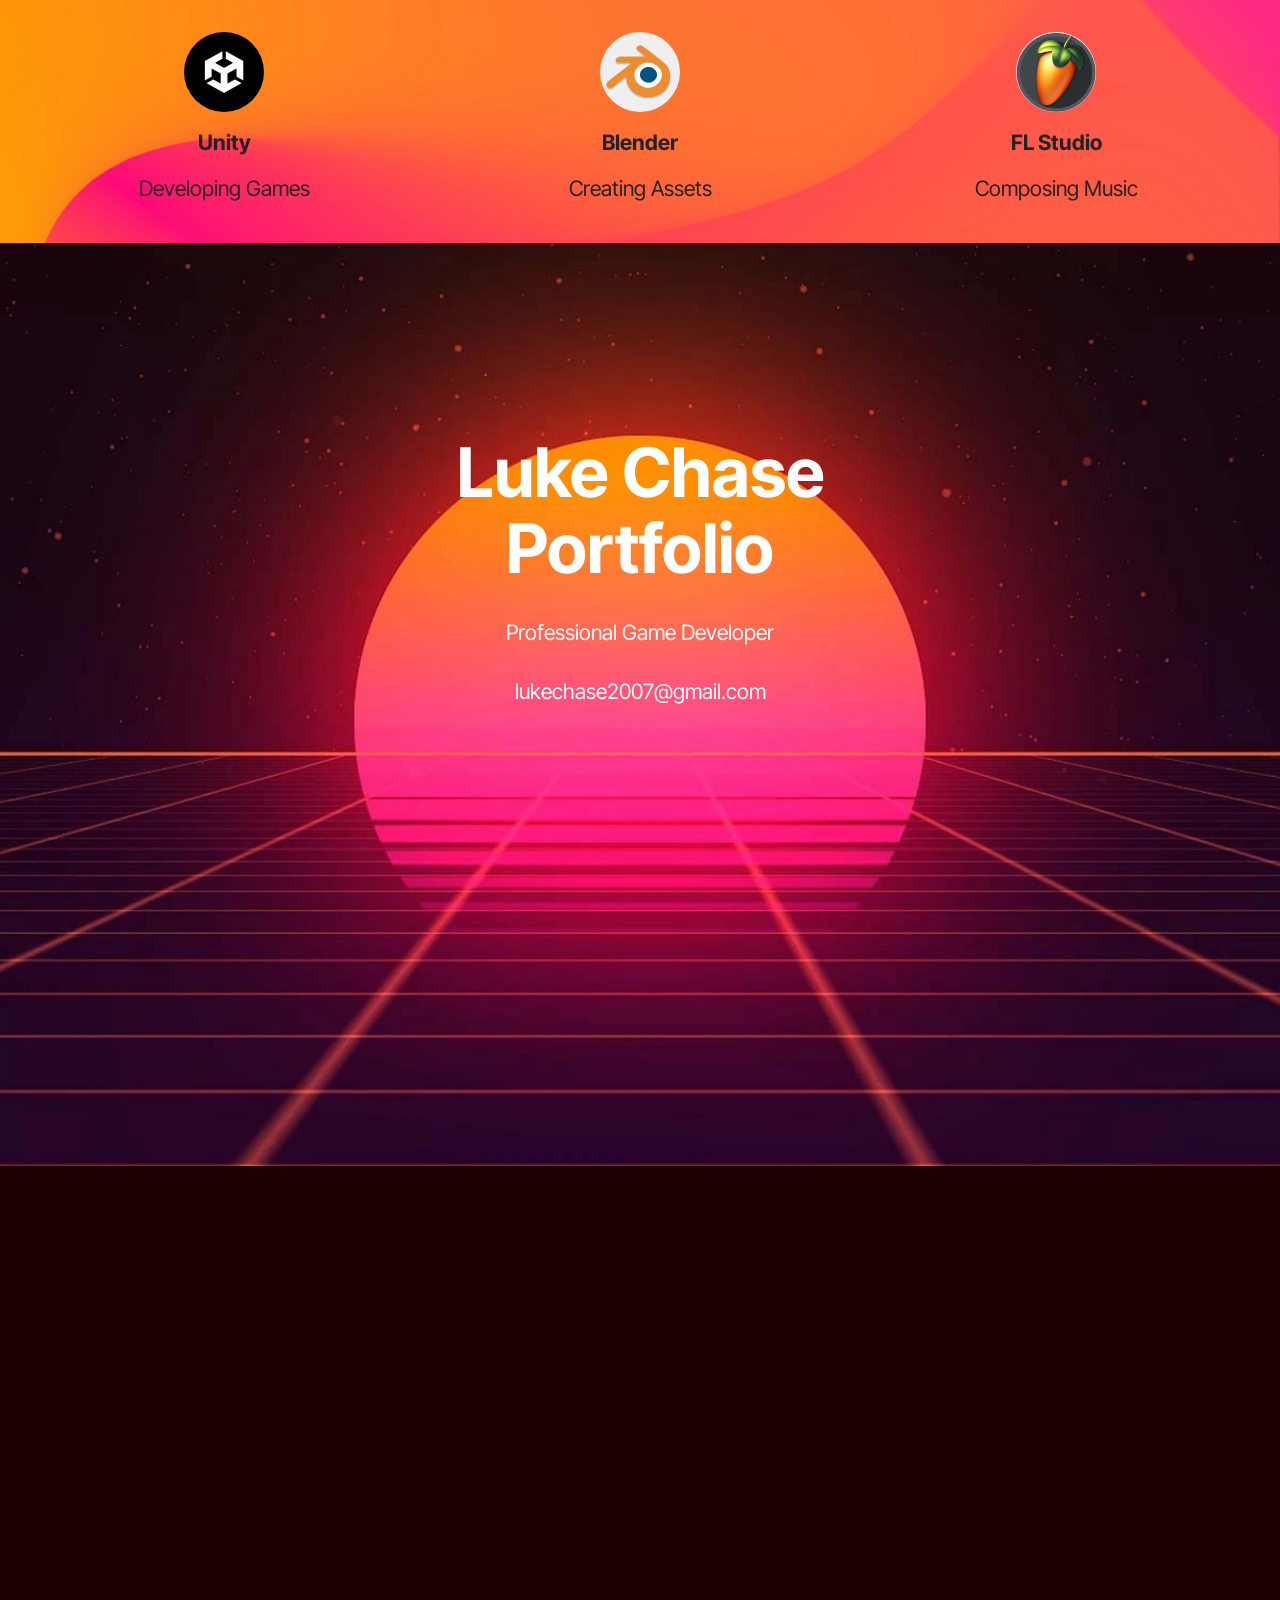
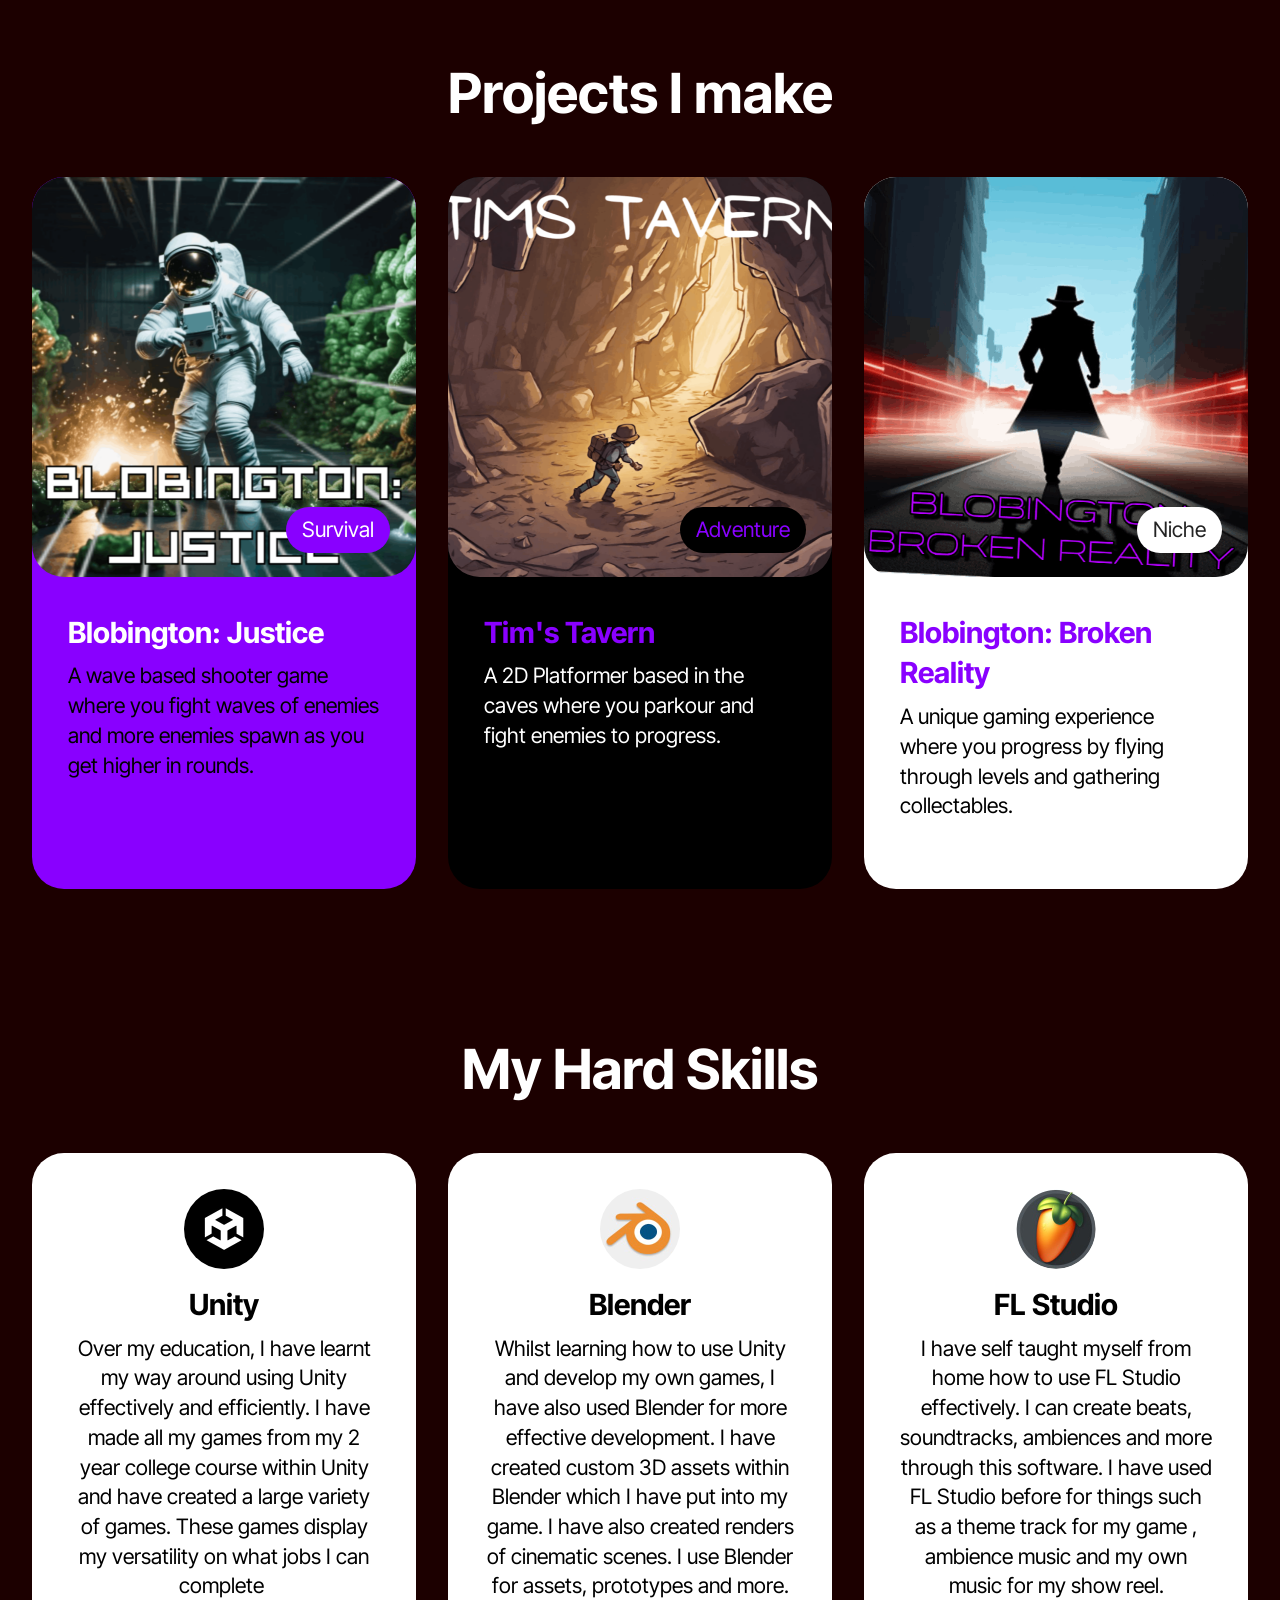
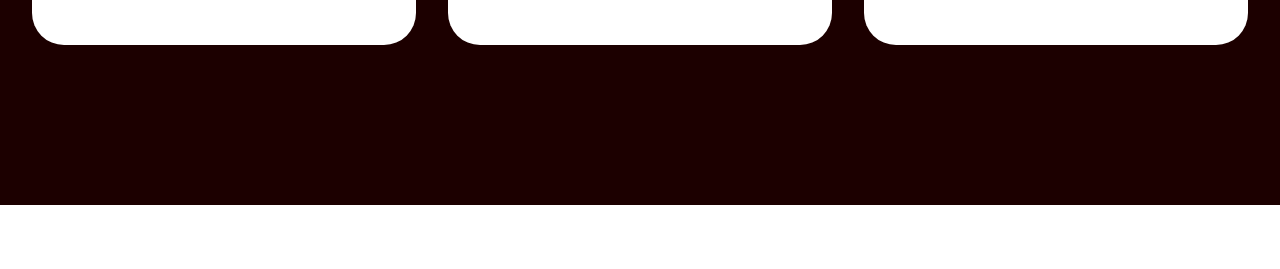
<file: index.html>
<!DOCTYPE html>
<html  >
<head>
  <!-- Site made with Mobirise Website Builder v5.9.18, https://mobirise.com -->
  <meta charset="UTF-8">
  <meta http-equiv="X-UA-Compatible" content="IE=edge">
  <meta name="generator" content="Mobirise v5.9.18, mobirise.com">
  <meta name="viewport" content="width=device-width, initial-scale=1, minimum-scale=1">
  <link rel="shortcut icon" href="assets/images/cold-gif-with-tydus-the-murderer-1.gif" type="image/x-icon">
  <meta name="description" content="">
  
  
  <title>portfolio</title>
  <link rel="stylesheet" href="assets/bootstrap/css/bootstrap.min.css">
  <link rel="stylesheet" href="assets/bootstrap/css/bootstrap-grid.min.css">
  <link rel="stylesheet" href="assets/bootstrap/css/bootstrap-reboot.min.css">
  <link rel="stylesheet" href="assets/parallax/jarallax.css">
  <link rel="stylesheet" href="assets/animatecss/animate.css">
  <link rel="stylesheet" href="assets/theme/css/style.css">
  <link rel="preload" href="https://fonts.googleapis.com/css?family=Inter+Tight:100,200,300,400,500,600,700,800,900,100i,200i,300i,400i,500i,600i,700i,800i,900i&display=swap" as="style" onload="this.onload=null;this.rel='stylesheet'">
  <noscript><link rel="stylesheet" href="https://fonts.googleapis.com/css?family=Inter+Tight:100,200,300,400,500,600,700,800,900,100i,200i,300i,400i,500i,600i,700i,800i,900i&display=swap"></noscript>
  <link rel="preload" as="style" href="assets/mobirise/css/mbr-additional.css?v=fPxPoK"><link rel="stylesheet" href="assets/mobirise/css/mbr-additional.css?v=fPxPoK" type="text/css">

  
  
  
</head>
<body>
  
  <section data-bs-version="5.1" class="features16 cid-uoDTfsb1Uc mbr-parallax-background" id="features016-1o">  
  
  
  
  <div class="container-fluid">
    
    <div class="row justify-content-center">
      <div class="item features-without-image col-12 col-lg-4">
        <div class="item-wrapper">
          <div class="card-box">
            <div class="img-box">
              <div class="image-wrapper mb-3">
                <img src="assets/images/channels4-profile-160x160.jpg" alt="Mobirise Website Builder">
              </div>
            </div>
            <h4 class="card-title mbr-fonts-style mb-0 display-7">
              <strong>Unity</strong></h4>
            <h5 class="card-text mbr-fonts-style mt-3 display-7">
              Developing Games</h5>
            <div class="link-wrap">
              
            </div>
          </div>
        </div>
      </div>
      <div class="item features-without-image col-12 col-lg-4">
        <div class="item-wrapper">
          <div class="card-box">
            <div class="img-box">
              <div class="image-wrapper mb-3">
                <img src="assets/images/00000015990-160x160.jpg" alt="Mobirise Website Builder">
              </div>
            </div>
            <h4 class="card-title mbr-fonts-style mb-0 display-7">
              <strong>Blender</strong></h4>
            <h5 class="card-text mbr-fonts-style mt-3 display-7">
              Creating Assets</h5>
            <div class="link-wrap">
              
            </div>
          </div>
        </div>
      </div>
      <div class="item features-without-image col-12 col-lg-4">
        <div class="item-wrapper">
          <div class="card-box">
            <div class="img-box">
              <div class="image-wrapper mb-3">
                <img src="assets/images/image-line-fl-studio-y6px-1-160x160.jpg" alt="Mobirise Website Builder">
              </div>
            </div>
            <h4 class="card-title mbr-fonts-style mb-0 display-7"><strong>FL Studio</strong></h4>
            <h5 class="card-text mbr-fonts-style mt-3 display-7">
              Composing Music</h5>
            <div class="link-wrap">
              
            </div>
          </div>
        </div>
      </div>
    </div>
  </div>
</section>

<section data-bs-version="5.1" class="header7 cid-tHeG8PGECK mbr-parallax-background" id="header07-3">
  

  
  
  <div class="topbg"></div>
  <div class="align-center container">
    <div class="row justify-content-center">
      <div class="col-md-12 col-lg-9">
        <h1 class="mbr-section-title mbr-fonts-style mb-4 display-1"><strong>Luke Chase </strong><br><strong>Portfolio</strong></h1>
        <p class="mbr-text mbr-fonts-style mb-4 display-7">
          Professional Game Developer<br><br>lukechase2007@gmail.com</p>
        
      </div>
    </div>

    <div class="row mt-5 justify-content-center">
      <div class="mbr-figure col-12 col-md-9"><iframe class="mbr-embedded-video" src="https://www.youtube.com/embed/ZfRlQkbrJPA?rel=0&amp;amp;mute=1&amp;showinfo=0&amp;autoplay=1&amp;loop=1&amp;playlist=ZfRlQkbrJPA" width="800" height="600" frameborder="0" allowfullscreen></iframe></div>
    </div>
  </div>
</section>

<section data-bs-version="5.1" class="features1 cid-tIsi3HZcCy" id="features01-0">
  

  
  
  <div class="container-fluid">
    <div class="row justify-content-center mb-5">
      <div class="col-12">
        <h3 class="mbr-section-title mbr-fonts-style align-center mb-0 display-2"><strong>Projects I make</strong></h3>
        
      </div>
    </div>
    <div class="row justify-content-center">
      <div class="col-sm-6 col-md-12 mb-3 mb-lg-0 col-lg-4">
        <div class="card-wrap card1">
          <div class="image-wrap">
            <img src="assets/images/blobinton-justice-cover-art-881x881.png" alt="Mobirise Website Builder">
            <div class="social-row display-7">
              <div class="soc-item tag1">
                <span class="tag1 mbr-fonts-style display-7">Survival</span>
              </div>
            </div>
          </div>
          <div class="content-wrap">
            <h5 class="mbr-card-title card-title1 mbr-fonts-style align-left mb-2 display-5"><strong>Blobington: Justice</strong></h5>
            
            <p class="card-text1 mbr-fonts-style align-left mb-3 display-7">
              A wave based shooter game where you fight waves of enemies and more enemies spawn as you get higher in rounds.</p>
            
          </div>
        </div>
      </div>

      <div class="col-sm-6 col-md-12 mb-3 mb-lg-0 col-lg-4">
        <div class="card-wrap card2">
          <div class="image-wrap">
            <img src="assets/images/tims-tavern-881x881.png" alt="Mobirise Website Builder">
            <div class="social-row display-7">
              <div class="soc-item tag2">
                <span class="tag2 mbr-fonts-style display-7">
                  Adventure</span>
              </div>
            </div>
          </div>
          <div class="content-wrap">
            <h5 class="mbr-card-title card-title2 mbr-fonts-style align-left mb-2 display-5"><strong>Tim's Tavern</strong></h5>
            
            <p class="card-text2 mbr-fonts-style align-left mb-3 display-7">A 2D Platformer based in the caves where you parkour and fight enemies to progress.</p>
            
          </div>
        </div>
      </div>
      <div class="col-sm-6 col-md-12 mb-3 mb-lg-0 col-lg-4">
        <div class="card-wrap card3">
          <div class="image-wrap">
            <img src="assets/images/capture-1-610x662.png" alt="Mobirise Website Builder">
            <div class="social-row display-7">
              <div class="soc-item tag3">
                <span class="tag3 mbr-fonts-style display-7">Niche</span>
              </div>
            </div>
          </div>
          <div class="content-wrap">
            <h5 class="mbr-card-title card-title3 mbr-fonts-style align-left mb-2 display-5"><strong>Blobington: Broken Reality</strong></h5>
            
            <p class="card-text3 mbr-fonts-style align-left mb-3 display-7">A unique gaming experience where you progress by flying through levels and gathering collectables.</p>
            
          </div>
        </div>
      </div>

      
    </div>
  </div>
</section>

<section data-bs-version="5.1" class="features19 cid-uoDYOx6cSm" id="features019-1p">
	

	
	
	<div class="container">
		<div class="row justify-content-center">
			<div class="col-12 mb-5 content-head">
				<h3 class="mbr-section-title mbr-fonts-style align-center mb-0 display-2"><strong>My Hard Skills</strong></h3>
				
			</div>
		</div>
		<div class="row">
			<div class="item features-without-image col-12 col-lg-4 item-mb active">
				<div class="item-wrapper">
					<div class="card-box align-left">
						<div class="img-wrapper mb-3">
							<img class="" src="assets/images/channels4-profile-1-160x160.jpg" alt="" data-slide-to="0" data-bs-slide-to="0">
						</div>
						<h5 class="card-title mbr-fonts-style display-5">
							<strong>Unity</strong></h5>
						<p class="card-text mbr-fonts-style display-7">Over my education, I have learnt my way around using Unity effectively and efficiently. I have made all my games from my 2 year college course within Unity and have created a large variety of games. These games display my versatility on what jobs I can complete&nbsp;</p>
					</div>
				</div>
			</div>
			
			<div class="item features-without-image col-12 col-lg-4 item-mb">
				<div class="item-wrapper">
					<div class="card-box align-left">
						<div class="img-wrapper mb-3">
							<img class="" src="assets/images/00000015990-1-160x160.jpg" alt="" data-slide-to="1" data-bs-slide-to="1">
						</div>
						<h5 class="card-title mbr-fonts-style display-5">
							<strong>Blender</strong></h5>
						<p class="card-text mbr-fonts-style display-7">Whilst learning how to use Unity and develop my own games, I have also used Blender for more effective development. I have created custom 3D assets within Blender which I have put into my game. I have also created renders of cinematic scenes. I use Blender for assets, prototypes and more.</p>
					</div>
				</div>
			</div><div class="item features-without-image col-12 col-lg-4 item-mb">
				<div class="item-wrapper">
					<div class="card-box align-left">
						<div class="img-wrapper mb-3">
							<img class="" src="assets/images/image-line-fl-studio-y6px-2-160x160.jpg" alt="" data-slide-to="2" data-bs-slide-to="2">
						</div>
						<h5 class="card-title mbr-fonts-style display-5">
							<strong>FL Studio</strong></h5>
						<p class="card-text mbr-fonts-style display-7">I have self taught myself from home how to use FL Studio effectively. I can create beats, soundtracks, ambiences and more through this software. I have used FL Studio before for things such as a theme track for my game , ambience music and my own music for my show reel.</p>
					</div>
				</div>
			</div>
		</div>
	</div>
</section><section class="display-7" style="padding: 0;align-items: center;justify-content: center;flex-wrap: wrap;    align-content: center;display: flex;position: relative;height: 4rem;"><a href="https://mobiri.se/3436846" style="flex: 1 1;height: 4rem;position: absolute;width: 100%;z-index: 1;"><img alt="" style="height: 4rem;" src="[data-uri]"></a><p style="margin: 0;text-align: center;" class="display-7">&#8204;</p><a style="z-index:1" href="https://mobirise.com/html-builder.html">HTML Website Maker</a></section><script src="assets/bootstrap/js/bootstrap.bundle.min.js"></script>  <script src="assets/parallax/jarallax.js"></script>  <script src="assets/smoothscroll/smooth-scroll.js"></script>  <script src="assets/ytplayer/index.js"></script>  <script src="assets/theme/js/script.js"></script>  
  
  
  <input name="animation" type="hidden">
  </body>
</html>
</file>
<file: assets/parallax/jarallax.css>
.jarallax {
    position: relative;
    z-index: 0;
}
.jarallax > .jarallax-img {
    position: absolute;
    object-fit: cover;
    /* support for plugin https://github.com/bfred-it/object-fit-images */
    font-family: 'object-fit: cover;';
    top: 0;
    left: 0;
    width: 100%;
    height: 100%;
    z-index: -1;
}
</file>
<file: assets/theme/css/style.css>
@charset "UTF-8";
section {
  background-color: #ffffff;
}

body {
  font-style: normal;
  line-height: 1.5;
  font-weight: 400;
  color: #232323;
  position: relative;
}

button {
  background-color: transparent;
  border-color: transparent;
}

.embla__button,
.carousel-control {
  background-color: #edefea !important;
  opacity: 0.8 !important;
  color: #464845 !important;
  border-color: #edefea !important;
}

.carousel .close,
.modalWindow .close {
  background-color: #edefea !important;
  color: #464845 !important;
  border-color: #edefea !important;
  opacity: 0.8 !important;
}

.carousel .close:hover,
.modalWindow .close:hover {
  opacity: 1 !important;
}

.carousel-indicators li {
  background-color: #edefea !important;
  border: 2px solid #464845 !important;
}

.carousel-indicators li:hover,
.carousel-indicators li:active {
  opacity: 0.8 !important;
}

.embla__button:hover,
.carousel-control:hover {
  background-color: #edefea !important;
  opacity: 1 !important;
}

.modalWindow-video-container {
  height: 80%;
}

section,
.container,
.container-fluid {
  position: relative;
  word-wrap: break-word;
}

a.mbr-iconfont:hover {
  text-decoration: none;
}

.article .lead p,
.article .lead ul,
.article .lead ol,
.article .lead pre,
.article .lead blockquote {
  margin-bottom: 0;
}

a {
  font-style: normal;
  font-weight: 400;
  cursor: pointer;
}
a, a:hover {
  text-decoration: none;
}

.mbr-section-title {
  font-style: normal;
  line-height: 1.3;
}

.mbr-section-subtitle {
  line-height: 1.3;
}

.mbr-text {
  font-style: normal;
  line-height: 1.7;
}

h1,
h2,
h3,
h4,
h5,
h6,
.display-1,
.display-2,
.display-4,
.display-5,
.display-7,
span,
p,
a {
  line-height: 1;
  word-break: break-word;
  word-wrap: break-word;
  font-weight: 400;
}

b,
strong {
  font-weight: bold;
}

input:-webkit-autofill, input:-webkit-autofill:hover, input:-webkit-autofill:focus, input:-webkit-autofill:active {
  transition-delay: 9999s;
  -webkit-transition-property: background-color, color;
  transition-property: background-color, color;
}

textarea[type=hidden] {
  display: none;
}

section {
  background-position: 50% 50%;
  background-repeat: no-repeat;
  background-size: cover;
}
section .mbr-background-video,
section .mbr-background-video-preview {
  position: absolute;
  bottom: 0;
  left: 0;
  right: 0;
  top: 0;
}

.hidden {
  visibility: hidden;
}

.mbr-z-index20 {
  z-index: 20;
}

/*! Base colors */
.mbr-white {
  color: #ffffff;
}

.mbr-black {
  color: #111111;
}

.mbr-bg-white {
  background-color: #ffffff;
}

.mbr-bg-black {
  background-color: #000000;
}

/*! Text-aligns */
.align-left {
  text-align: left;
}

.align-center {
  text-align: center;
}

.align-right {
  text-align: right;
}

/*! Font-weight  */
.mbr-light {
  font-weight: 300;
}

.mbr-regular {
  font-weight: 400;
}

.mbr-semibold {
  font-weight: 500;
}

.mbr-bold {
  font-weight: 700;
}

/*! Media  */
.media-content {
  flex-basis: 100%;
}

.media-container-row {
  display: flex;
  flex-direction: row;
  flex-wrap: wrap;
  justify-content: center;
  align-content: center;
  align-items: start;
}
.media-container-row .media-size-item {
  width: 400px;
}

.media-container-column {
  display: flex;
  flex-direction: column;
  flex-wrap: wrap;
  justify-content: center;
  align-content: center;
  align-items: stretch;
}
.media-container-column > * {
  width: 100%;
}

@media (min-width: 992px) {
  .media-container-row {
    flex-wrap: nowrap;
  }
}
figure {
  margin-bottom: 0;
  overflow: hidden;
}

figure[mbr-media-size] {
  transition: width 0.1s;
}

img,
iframe {
  display: block;
  width: 100%;
}

.card {
  background-color: transparent;
  border: none;
}

.card-box {
  width: 100%;
}

.card-img {
  text-align: center;
  flex-shrink: 0;
  -webkit-flex-shrink: 0;
}

.media {
  max-width: 100%;
  margin: 0 auto;
}

.mbr-figure {
  align-self: center;
}

.media-container > div {
  max-width: 100%;
}

.mbr-figure img,
.card-img img {
  width: 100%;
}

@media (max-width: 991px) {
  .media-size-item {
    width: auto !important;
  }
  .media {
    width: auto;
  }
  .mbr-figure {
    width: 100% !important;
  }
}
/*! Buttons */
.mbr-section-btn {
  margin-left: -0.6rem;
  margin-right: -0.6rem;
  font-size: 0;
}

.btn {
  font-weight: 600;
  border-width: 1px;
  font-style: normal;
  margin: 0.6rem 0.6rem;
  white-space: normal;
  transition: all 0.2s ease-in-out;
  display: inline-flex;
  align-items: center;
  justify-content: center;
  word-break: break-word;
}

.btn-sm {
  font-weight: 600;
  letter-spacing: 0px;
  transition: all 0.3s ease-in-out;
}

.btn-md {
  font-weight: 600;
  letter-spacing: 0px;
  transition: all 0.3s ease-in-out;
}

.btn-lg {
  font-weight: 600;
  letter-spacing: 0px;
  transition: all 0.3s ease-in-out;
}

.btn-form {
  margin: 0;
}
.btn-form:hover {
  cursor: pointer;
}

nav .mbr-section-btn {
  margin-left: 0rem;
  margin-right: 0rem;
}

/*! Btn icon margin */
.btn .mbr-iconfont,
.btn.btn-sm .mbr-iconfont {
  order: 1;
  cursor: pointer;
  margin-left: 0.5rem;
  vertical-align: sub;
}

.btn.btn-md .mbr-iconfont,
.btn.btn-md .mbr-iconfont {
  margin-left: 0.8rem;
}

.mbr-regular {
  font-weight: 400;
}

.mbr-semibold {
  font-weight: 500;
}

.mbr-bold {
  font-weight: 700;
}

[type=submit] {
  -webkit-appearance: none;
}

/*! Full-screen */
.mbr-fullscreen .mbr-overlay {
  min-height: 100vh;
}

.mbr-fullscreen {
  display: flex;
  display: -moz-flex;
  display: -ms-flex;
  display: -o-flex;
  align-items: center;
  min-height: 100vh;
  padding-top: 3rem;
  padding-bottom: 3rem;
}

/*! Map */
.map {
  height: 25rem;
  position: relative;
}
.map iframe {
  width: 100%;
  height: 100%;
}

/*! Scroll to top arrow */
.mbr-arrow-up {
  bottom: 25px;
  right: 90px;
  position: fixed;
  text-align: right;
  z-index: 5000;
  color: #ffffff;
  font-size: 22px;
}

.mbr-arrow-up a {
  background: rgba(0, 0, 0, 0.2);
  border-radius: 50%;
  color: #fff;
  display: inline-block;
  height: 60px;
  width: 60px;
  border: 2px solid #fff;
  outline-style: none !important;
  position: relative;
  text-decoration: none;
  transition: all 0.3s ease-in-out;
  cursor: pointer;
  text-align: center;
}
.mbr-arrow-up a:hover {
  background-color: rgba(0, 0, 0, 0.4);
}
.mbr-arrow-up a i {
  line-height: 60px;
}

.mbr-arrow-up-icon {
  display: block;
  color: #fff;
}

.mbr-arrow-up-icon::before {
  content: "›";
  display: inline-block;
  font-family: serif;
  font-size: 22px;
  line-height: 1;
  font-style: normal;
  position: relative;
  top: 6px;
  left: -4px;
  transform: rotate(-90deg);
}

/*! Arrow Down */
.mbr-arrow {
  position: absolute;
  bottom: 45px;
  left: 50%;
  width: 60px;
  height: 60px;
  cursor: pointer;
  background-color: rgba(80, 80, 80, 0.5);
  border-radius: 50%;
  transform: translateX(-50%);
}
@media (max-width: 767px) {
  .mbr-arrow {
    display: none;
  }
}
.mbr-arrow > a {
  display: inline-block;
  text-decoration: none;
  outline-style: none;
  animation: arrowdown 1.7s ease-in-out infinite;
  color: #ffffff;
}
.mbr-arrow > a > i {
  position: absolute;
  top: -2px;
  left: 15px;
  font-size: 2rem;
}

#scrollToTop a i::before {
  content: "";
  position: absolute;
  display: block;
  border-bottom: 2.5px solid #fff;
  border-left: 2.5px solid #fff;
  width: 27.8%;
  height: 27.8%;
  left: 50%;
  top: 51%;
  transform: translateY(-30%) translateX(-50%) rotate(135deg);
}

@keyframes arrowdown {
  0% {
    transform: translateY(0px);
  }
  50% {
    transform: translateY(-5px);
  }
  100% {
    transform: translateY(0px);
  }
}
@media (max-width: 500px) {
  .mbr-arrow-up {
    left: 0;
    right: 0;
    text-align: center;
  }
}
/*Gradients animation*/
@keyframes gradient-animation {
  from {
    background-position: 0% 100%;
    animation-timing-function: ease-in-out;
  }
  to {
    background-position: 100% 0%;
    animation-timing-function: ease-in-out;
  }
}
.bg-gradient {
  background-size: 200% 200%;
  animation: gradient-animation 5s infinite alternate;
  -webkit-animation: gradient-animation 5s infinite alternate;
}

.menu .navbar-brand {
  display: -webkit-flex;
}
.menu .navbar-brand span {
  display: flex;
  display: -webkit-flex;
}
.menu .navbar-brand .navbar-caption-wrap {
  display: -webkit-flex;
}
.menu .navbar-brand .navbar-logo img {
  display: -webkit-flex;
  width: auto;
}
@media (min-width: 768px) and (max-width: 991px) {
  .menu .navbar-toggleable-sm .navbar-nav {
    display: -ms-flexbox;
  }
}
@media (max-width: 991px) {
  .menu .navbar-collapse {
    max-height: 93.5vh;
  }
  .menu .navbar-collapse.show {
    overflow: auto;
  }
}
@media (min-width: 992px) {
  .menu .navbar-nav.nav-dropdown {
    display: -webkit-flex;
  }
  .menu .navbar-toggleable-sm .navbar-collapse {
    display: -webkit-flex !important;
  }
  .menu .collapsed .navbar-collapse {
    max-height: 93.5vh;
  }
  .menu .collapsed .navbar-collapse.show {
    overflow: auto;
  }
}
@media (max-width: 767px) {
  .menu .navbar-collapse {
    max-height: 80vh;
  }
}

.nav-link .mbr-iconfont {
  margin-right: 0.5rem;
}

.navbar {
  display: -webkit-flex;
  -webkit-flex-wrap: wrap;
  -webkit-align-items: center;
  -webkit-justify-content: space-between;
}

.navbar-collapse {
  -webkit-flex-basis: 100%;
  -webkit-flex-grow: 1;
  -webkit-align-items: center;
}

.nav-dropdown .link {
  padding: 0.667em 1.667em !important;
  margin: 0 !important;
}

.nav {
  display: -webkit-flex;
  -webkit-flex-wrap: wrap;
}

.row {
  display: -webkit-flex;
  -webkit-flex-wrap: wrap;
}

.justify-content-center {
  -webkit-justify-content: center;
}

.form-inline {
  display: -webkit-flex;
}

.card-wrapper {
  -webkit-flex: 1;
}

.carousel-control {
  z-index: 10;
  display: -webkit-flex;
}

.carousel-controls {
  display: -webkit-flex;
}

.media {
  display: -webkit-flex;
}

.form-group:focus {
  outline: none;
}

.jq-selectbox__select {
  padding: 7px 0;
  position: relative;
}

.jq-selectbox__dropdown {
  overflow: hidden;
  border-radius: 10px;
  position: absolute;
  top: 100%;
  left: 0 !important;
  width: 100% !important;
}

.jq-selectbox__trigger-arrow {
  right: 0;
  transform: translateY(-50%);
}

.jq-selectbox li {
  padding: 1.07em 0.5em;
}

input[type=range] {
  padding-left: 0 !important;
  padding-right: 0 !important;
}

.modal-dialog,
.modal-content {
  height: 100%;
}

.modal-dialog .carousel-inner {
  height: calc(100vh - 1.75rem);
}
@media (max-width: 575px) {
  .modal-dialog .carousel-inner {
    height: calc(100vh - 1rem);
  }
}

.carousel-item {
  text-align: center;
}

.carousel-item img {
  margin: auto;
}

.navbar-toggler {
  align-self: flex-start;
  padding: 0.25rem 0.75rem;
  font-size: 1.25rem;
  line-height: 1;
  background: transparent;
  border: 1px solid transparent;
  border-radius: 0.25rem;
}

.navbar-toggler:focus,
.navbar-toggler:hover {
  text-decoration: none;
  box-shadow: none;
}

.navbar-toggler-icon {
  display: inline-block;
  width: 1.5em;
  height: 1.5em;
  vertical-align: middle;
  content: "";
  background: no-repeat center center;
  background-size: 100% 100%;
}

.navbar-toggler-left {
  position: absolute;
  left: 1rem;
}

.navbar-toggler-right {
  position: absolute;
  right: 1rem;
}

.card-img {
  width: auto;
}

.menu .navbar.collapsed:not(.beta-menu) {
  flex-direction: column;
}

.carousel-item.active,
.carousel-item-next,
.carousel-item-prev {
  display: flex;
}

.note-air-layout .dropup .dropdown-menu,
.note-air-layout .navbar-fixed-bottom .dropdown .dropdown-menu {
  bottom: initial !important;
}

html,
body {
  height: auto;
  min-height: 100vh;
}

.dropup .dropdown-toggle::after {
  display: none;
}

.form-asterisk {
  font-family: initial;
  position: absolute;
  top: -2px;
  font-weight: normal;
}

.form-control-label {
  position: relative;
  cursor: pointer;
  margin-bottom: 0.357em;
  padding: 0;
}

.alert {
  color: #ffffff;
  border-radius: 0;
  border: 0;
  font-size: 1.1rem;
  line-height: 1.5;
  margin-bottom: 1.875rem;
  padding: 1.25rem;
  position: relative;
  text-align: center;
}
.alert.alert-form::after {
  background-color: inherit;
  bottom: -7px;
  content: "";
  display: block;
  height: 14px;
  left: 50%;
  margin-left: -7px;
  position: absolute;
  transform: rotate(45deg);
  width: 14px;
}

.form-control {
  background-color: #ffffff;
  background-clip: border-box;
  color: #232323;
  line-height: 1rem !important;
  height: auto;
  padding: 1.2rem 2rem;
  transition: border-color 0.25s ease 0s;
  border: 1px solid transparent !important;
  border-radius: 4px;
  box-shadow: rgba(0, 0, 0, 0.07) 0px 1px 1px 0px, rgba(0, 0, 0, 0.07) 0px 1px 3px 0px, rgba(0, 0, 0, 0.03) 0px 0px 0px 1px;
}
.form-active .form-control:invalid {
  border-color: red;
}

.row > * {
  padding-right: 1rem;
  padding-left: 1rem;
}

form .row {
  margin-left: -0.6rem;
  margin-right: -0.6rem;
}
form .row [class*=col] {
  padding-left: 0.6rem;
  padding-right: 0.6rem;
}

form .mbr-section-btn {
  padding-left: 0.6rem;
  padding-right: 0.6rem;
}

form .form-check-input {
  margin-top: 0.5;
}

textarea.form-control {
  line-height: 1.5rem !important;
}

.form-group {
  margin-bottom: 1.2rem;
}

.form-control,
form .btn {
  min-height: 48px;
}

.gdpr-block label span.textGDPR input[name=gdpr] {
  top: 7px;
}

.form-control:focus {
  box-shadow: none;
}

:focus {
  outline: none;
}

.mbr-overlay {
  background-color: #000;
  bottom: 0;
  left: 0;
  opacity: 0.5;
  position: absolute;
  right: 0;
  top: 0;
  z-index: 0;
  pointer-events: none;
}

blockquote {
  font-style: italic;
  padding: 3rem;
  font-size: 1.09rem;
  position: relative;
  border-left: 3px solid;
}

ul,
ol,
pre,
blockquote {
  margin-bottom: 2.3125rem;
}

.mt-4 {
  margin-top: 2rem !important;
}

.mb-4 {
  margin-bottom: 2rem !important;
}

.container,
.container-fluid {
  padding-left: 16px;
  padding-right: 16px;
}

.row {
  margin-left: -16px;
  margin-right: -16px;
}
.row > [class*=col] {
  padding-left: 16px;
  padding-right: 16px;
}

@media (min-width: 992px) {
  .container-fluid {
    padding-left: 32px;
    padding-right: 32px;
  }
}
@media (max-width: 991px) {
  .mbr-container {
    padding-left: 16px;
    padding-right: 16px;
  }
}
.app-video-wrapper > img {
  opacity: 1;
}

.app-video-wrapper {
  background: transparent;
}

.item {
  position: relative;
}

.dropdown-menu .dropdown-menu {
  left: 100%;
}

.dropdown-item + .dropdown-menu {
  display: none;
}

.dropdown-item:hover + .dropdown-menu,
.dropdown-menu:hover {
  display: block;
}

@media (min-aspect-ratio: 16/9) {
  .mbr-video-foreground {
    height: 300% !important;
    top: -100% !important;
  }
}
@media (max-aspect-ratio: 16/9) {
  .mbr-video-foreground {
    width: 300% !important;
    left: -100% !important;
  }
}.engine {
	position: absolute;
	text-indent: -2400px;
	text-align: center;
	padding: 0;
	top: 0;
	left: -2400px;
}
</file>
<file: assets/mobirise/css/mbr-additional.css>
.btn {
  border-width: 2px;
}
img,
.card-wrap,
.card-wrapper,
.video-wrapper,
.mbr-figure iframe,
.google-map iframe,
.slide-content,
.plan,
.card,
.item-wrapper {
  border-radius: 2rem !important;
}
.video-wrapper {
  overflow: hidden;
}
body {
  font-family: Inter Tight;
}
.display-1 {
  font-family: 'Inter Tight', sans-serif;
  font-size: 5rem;
  line-height: 1;
}
.display-1 > .mbr-iconfont {
  font-size: 6.25rem;
}
.display-2 {
  font-family: 'Inter Tight', sans-serif;
  font-size: 4rem;
  line-height: 1;
}
.display-2 > .mbr-iconfont {
  font-size: 5rem;
}
.display-4 {
  font-family: 'Inter Tight', sans-serif;
  font-size: 1.4rem;
  line-height: 1.5;
}
.display-4 > .mbr-iconfont {
  font-size: 1.75rem;
}
.display-5 {
  font-family: 'Inter Tight', sans-serif;
  font-size: 2rem;
  line-height: 1.5;
}
.display-5 > .mbr-iconfont {
  font-size: 2.5rem;
}
.display-7 {
  font-family: 'Inter Tight', sans-serif;
  font-size: 1.4rem;
  line-height: 1.3;
}
.display-7 > .mbr-iconfont {
  font-size: 1.75rem;
}
/* ---- Fluid typography for mobile devices ---- */
/* 1.4 - font scale ratio ( bootstrap == 1.42857 ) */
/* 100vw - current viewport width */
/* (48 - 20)  48 == 48rem == 768px, 20 == 20rem == 320px(minimal supported viewport) */
/* 0.65 - min scale variable, may vary */
@media (max-width: 992px) {
  .display-1 {
    font-size: 4rem;
  }
}
@media (max-width: 768px) {
  .display-1 {
    font-size: 3.5rem;
    font-size: calc( 2.4rem + (5 - 2.4) * ((100vw - 20rem) / (48 - 20)));
    line-height: calc( 1.1 * (2.4rem + (5 - 2.4) * ((100vw - 20rem) / (48 - 20))));
  }
  .display-2 {
    font-size: 3.2rem;
    font-size: calc( 2.05rem + (4 - 2.05) * ((100vw - 20rem) / (48 - 20)));
    line-height: calc( 1.3 * (2.05rem + (4 - 2.05) * ((100vw - 20rem) / (48 - 20))));
  }
  .display-4 {
    font-size: 1.12rem;
    font-size: calc( 1.14rem + (1.4 - 1.14) * ((100vw - 20rem) / (48 - 20)));
    line-height: calc( 1.4 * (1.14rem + (1.4 - 1.14) * ((100vw - 20rem) / (48 - 20))));
  }
  .display-5 {
    font-size: 1.6rem;
    font-size: calc( 1.35rem + (2 - 1.35) * ((100vw - 20rem) / (48 - 20)));
    line-height: calc( 1.4 * (1.35rem + (2 - 1.35) * ((100vw - 20rem) / (48 - 20))));
  }
  .display-7 {
    font-size: 1.12rem;
    font-size: calc( 1.14rem + (1.4 - 1.14) * ((100vw - 20rem) / (48 - 20)));
    line-height: calc( 1.4 * (1.14rem + (1.4 - 1.14) * ((100vw - 20rem) / (48 - 20))));
  }
}
@media (min-width: 992px) and (max-width: 1400px) {
  .display-1 {
    font-size: 3.5rem;
    font-size: calc( 2.4rem + (5 - 2.4) * ((100vw - 62rem) / (87 - 62)));
    line-height: calc( 1.1 * (2.4rem + (5 - 2.4) * ((100vw - 62rem) / (87 - 62))));
  }
  .display-2 {
    font-size: 3.2rem;
    font-size: calc( 2.05rem + (4 - 2.05) * ((100vw - 62rem) / (87 - 62)));
    line-height: calc( 1.3 * (2.05rem + (4 - 2.05) * ((100vw - 62rem) / (87 - 62))));
  }
  .display-4 {
    font-size: 1.12rem;
    font-size: calc( 1.14rem + (1.4 - 1.14) * ((100vw - 62rem) / (87 - 62)));
    line-height: calc( 1.4 * (1.14rem + (1.4 - 1.14) * ((100vw - 62rem) / (87 - 62))));
  }
  .display-5 {
    font-size: 1.6rem;
    font-size: calc( 1.35rem + (2 - 1.35) * ((100vw - 62rem) / (87 - 62)));
    line-height: calc( 1.4 * (1.35rem + (2 - 1.35) * ((100vw - 62rem) / (87 - 62))));
  }
  .display-7 {
    font-size: 1.12rem;
    font-size: calc( 1.14rem + (1.4 - 1.14) * ((100vw - 62rem) / (87 - 62)));
    line-height: calc( 1.4 * (1.14rem + (1.4 - 1.14) * ((100vw - 62rem) / (87 - 62))));
  }
}
/* Buttons */
.btn {
  padding: 1.25rem 2rem;
  border-radius: 4px;
}
@media (max-width: 767px) {
  .btn {
    padding: 0.75rem 1.5rem;
  }
}
.btn-sm {
  padding: 0.6rem 1.2rem;
  border-radius: 4px;
}
.btn-md {
  padding: 0.6rem 1.2rem;
  border-radius: 4px;
}
.btn-lg {
  padding: 1.25rem 2rem;
  border-radius: 4px;
}
.bg-primary {
  background-color: #8900ff !important;
}
.bg-success {
  background-color: #8900ff !important;
}
.bg-info {
  background-color: #8900ff !important;
}
.bg-warning {
  background-color: #a0e2e1 !important;
}
.bg-danger {
  background-color: #ffffff !important;
}
.btn-primary,
.btn-primary:active {
  background-color: #8900ff !important;
  border-color: #8900ff !important;
  color: #ffffff !important;
  box-shadow: none;
}
.btn-primary:hover,
.btn-primary:focus,
.btn-primary.focus,
.btn-primary.active {
  color: inherit;
  background-color: #a133ff !important;
  border-color: #a133ff !important;
  box-shadow: none;
}
.btn-primary.disabled,
.btn-primary:disabled {
  color: #ffffff !important;
  background-color: #a133ff !important;
  border-color: #a133ff !important;
}
.btn-secondary,
.btn-secondary:active {
  background-color: #8900ff !important;
  border-color: #8900ff !important;
  color: #ffffff !important;
  box-shadow: none;
}
.btn-secondary:hover,
.btn-secondary:focus,
.btn-secondary.focus,
.btn-secondary.active {
  color: inherit;
  background-color: #a133ff !important;
  border-color: #a133ff !important;
  box-shadow: none;
}
.btn-secondary.disabled,
.btn-secondary:disabled {
  color: #ffffff !important;
  background-color: #a133ff !important;
  border-color: #a133ff !important;
}
.btn-info,
.btn-info:active {
  background-color: #8900ff !important;
  border-color: #8900ff !important;
  color: #ffffff !important;
  box-shadow: none;
}
.btn-info:hover,
.btn-info:focus,
.btn-info.focus,
.btn-info.active {
  color: inherit;
  background-color: #a133ff !important;
  border-color: #a133ff !important;
  box-shadow: none;
}
.btn-info.disabled,
.btn-info:disabled {
  color: #ffffff !important;
  background-color: #a133ff !important;
  border-color: #a133ff !important;
}
.btn-success,
.btn-success:active {
  background-color: #8900ff !important;
  border-color: #8900ff !important;
  color: #ffffff !important;
  box-shadow: none;
}
.btn-success:hover,
.btn-success:focus,
.btn-success.focus,
.btn-success.active {
  color: inherit;
  background-color: #a133ff !important;
  border-color: #a133ff !important;
  box-shadow: none;
}
.btn-success.disabled,
.btn-success:disabled {
  color: #ffffff !important;
  background-color: #a133ff !important;
  border-color: #a133ff !important;
}
.btn-warning,
.btn-warning:active {
  background-color: #a0e2e1 !important;
  border-color: #a0e2e1 !important;
  color: #1f6463 !important;
  box-shadow: none;
}
.btn-warning:hover,
.btn-warning:focus,
.btn-warning.focus,
.btn-warning.active {
  color: inherit;
  background-color: #c7eeed !important;
  border-color: #c7eeed !important;
  box-shadow: none;
}
.btn-warning.disabled,
.btn-warning:disabled {
  color: #1f6463 !important;
  background-color: #c7eeed !important;
  border-color: #c7eeed !important;
}
.btn-danger,
.btn-danger:active {
  background-color: #ffffff !important;
  border-color: #ffffff !important;
  color: #808080 !important;
  box-shadow: none;
}
.btn-danger:hover,
.btn-danger:focus,
.btn-danger.focus,
.btn-danger.active {
  color: inherit;
  background-color: #ffffff !important;
  border-color: #ffffff !important;
  box-shadow: none;
}
.btn-danger.disabled,
.btn-danger:disabled {
  color: #808080 !important;
  background-color: #ffffff !important;
  border-color: #ffffff !important;
}
.btn-white,
.btn-white:active {
  background-color: #eff0ec !important;
  border-color: #eff0ec !important;
  color: #757b62 !important;
  box-shadow: none;
}
.btn-white:hover,
.btn-white:focus,
.btn-white.focus,
.btn-white.active {
  color: inherit;
  background-color: #ffffff !important;
  border-color: #ffffff !important;
  box-shadow: none;
}
.btn-white.disabled,
.btn-white:disabled {
  color: #757b62 !important;
  background-color: #ffffff !important;
  border-color: #ffffff !important;
}
.btn-black,
.btn-black:active {
  background-color: #232323 !important;
  border-color: #232323 !important;
  color: #ffffff !important;
  box-shadow: none;
}
.btn-black:hover,
.btn-black:focus,
.btn-black.focus,
.btn-black.active {
  color: inherit;
  background-color: #3d3d3d !important;
  border-color: #3d3d3d !important;
  box-shadow: none;
}
.btn-black.disabled,
.btn-black:disabled {
  color: #ffffff !important;
  background-color: #3d3d3d !important;
  border-color: #3d3d3d !important;
}
.btn-primary-outline,
.btn-primary-outline:active {
  background-color: transparent !important;
  border-color: #8900ff;
  color: #8900ff;
}
.btn-primary-outline:hover,
.btn-primary-outline:focus,
.btn-primary-outline.focus,
.btn-primary-outline.active {
  color: #5a00a8 !important;
  background-color: transparent !important;
  border-color: #5a00a8 !important;
  box-shadow: none !important;
}
.btn-primary-outline.disabled,
.btn-primary-outline:disabled {
  color: #ffffff !important;
  background-color: #8900ff !important;
  border-color: #8900ff !important;
}
.btn-secondary-outline,
.btn-secondary-outline:active {
  background-color: transparent !important;
  border-color: #8900ff;
  color: #8900ff;
}
.btn-secondary-outline:hover,
.btn-secondary-outline:focus,
.btn-secondary-outline.focus,
.btn-secondary-outline.active {
  color: #5a00a8 !important;
  background-color: transparent !important;
  border-color: #5a00a8 !important;
  box-shadow: none !important;
}
.btn-secondary-outline.disabled,
.btn-secondary-outline:disabled {
  color: #ffffff !important;
  background-color: #8900ff !important;
  border-color: #8900ff !important;
}
.btn-info-outline,
.btn-info-outline:active {
  background-color: transparent !important;
  border-color: #8900ff;
  color: #8900ff;
}
.btn-info-outline:hover,
.btn-info-outline:focus,
.btn-info-outline.focus,
.btn-info-outline.active {
  color: #5a00a8 !important;
  background-color: transparent !important;
  border-color: #5a00a8 !important;
  box-shadow: none !important;
}
.btn-info-outline.disabled,
.btn-info-outline:disabled {
  color: #ffffff !important;
  background-color: #8900ff !important;
  border-color: #8900ff !important;
}
.btn-success-outline,
.btn-success-outline:active {
  background-color: transparent !important;
  border-color: #8900ff;
  color: #8900ff;
}
.btn-success-outline:hover,
.btn-success-outline:focus,
.btn-success-outline.focus,
.btn-success-outline.active {
  color: #5a00a8 !important;
  background-color: transparent !important;
  border-color: #5a00a8 !important;
  box-shadow: none !important;
}
.btn-success-outline.disabled,
.btn-success-outline:disabled {
  color: #ffffff !important;
  background-color: #8900ff !important;
  border-color: #8900ff !important;
}
.btn-warning-outline,
.btn-warning-outline:active {
  background-color: transparent !important;
  border-color: #a0e2e1;
  color: #a0e2e1;
}
.btn-warning-outline:hover,
.btn-warning-outline:focus,
.btn-warning-outline.focus,
.btn-warning-outline.active {
  color: #5ececc !important;
  background-color: transparent !important;
  border-color: #5ececc !important;
  box-shadow: none !important;
}
.btn-warning-outline.disabled,
.btn-warning-outline:disabled {
  color: #1f6463 !important;
  background-color: #a0e2e1 !important;
  border-color: #a0e2e1 !important;
}
.btn-danger-outline,
.btn-danger-outline:active {
  background-color: transparent !important;
  border-color: #ffffff;
  color: #ffffff;
}
.btn-danger-outline:hover,
.btn-danger-outline:focus,
.btn-danger-outline.focus,
.btn-danger-outline.active {
  color: #d4d4d4 !important;
  background-color: transparent !important;
  border-color: #d4d4d4 !important;
  box-shadow: none !important;
}
.btn-danger-outline.disabled,
.btn-danger-outline:disabled {
  color: #808080 !important;
  background-color: #ffffff !important;
  border-color: #ffffff !important;
}
.btn-black-outline,
.btn-black-outline:active {
  background-color: transparent !important;
  border-color: #232323;
  color: #232323;
}
.btn-black-outline:hover,
.btn-black-outline:focus,
.btn-black-outline.focus,
.btn-black-outline.active {
  color: #000000 !important;
  background-color: transparent !important;
  border-color: #000000 !important;
  box-shadow: none !important;
}
.btn-black-outline.disabled,
.btn-black-outline:disabled {
  color: #ffffff !important;
  background-color: #232323 !important;
  border-color: #232323 !important;
}
.btn-white-outline,
.btn-white-outline:active {
  background-color: transparent !important;
  border-color: #fafafa;
  color: #fafafa;
}
.btn-white-outline:hover,
.btn-white-outline:focus,
.btn-white-outline.focus,
.btn-white-outline.active {
  color: #cfcfcf !important;
  background-color: transparent !important;
  border-color: #cfcfcf !important;
  box-shadow: none !important;
}
.btn-white-outline.disabled,
.btn-white-outline:disabled {
  color: #7a7a7a !important;
  background-color: #fafafa !important;
  border-color: #fafafa !important;
}
.text-primary {
  color: #8900ff !important;
}
.text-secondary {
  color: #8900ff !important;
}
.text-success {
  color: #8900ff !important;
}
.text-info {
  color: #8900ff !important;
}
.text-warning {
  color: #a0e2e1 !important;
}
.text-danger {
  color: #ffffff !important;
}
.text-white {
  color: #fafafa !important;
}
.text-black {
  color: #232323 !important;
}
a.text-primary:hover,
a.text-primary:focus,
a.text-primary.active {
  color: #520099 !important;
}
a.text-secondary:hover,
a.text-secondary:focus,
a.text-secondary.active {
  color: #520099 !important;
}
a.text-success:hover,
a.text-success:focus,
a.text-success.active {
  color: #520099 !important;
}
a.text-info:hover,
a.text-info:focus,
a.text-info.active {
  color: #520099 !important;
}
a.text-warning:hover,
a.text-warning:focus,
a.text-warning.active {
  color: #52cac8 !important;
}
a.text-danger:hover,
a.text-danger:focus,
a.text-danger.active {
  color: #cccccc !important;
}
a.text-white:hover,
a.text-white:focus,
a.text-white.active {
  color: #c7c7c7 !important;
}
a.text-black:hover,
a.text-black:focus,
a.text-black.active {
  color: #000000 !important;
}
a[class*="text-"]:not(.nav-link):not(.dropdown-item):not([role]):not(.navbar-caption) {
  transition: 0.2s;
  position: relative;
  background-image: linear-gradient(currentColor 50%, currentColor 50%);
  background-size: 10000px 2px;
  background-repeat: no-repeat;
  background-position: 0 1.2em;
}
.nav-tabs .nav-link.active {
  color: #8900ff;
}
.nav-tabs .nav-link:not(.active) {
  color: #232323;
}
.alert-success {
  background-color: #70c770;
}
.alert-info {
  background-color: #8900ff;
}
.alert-warning {
  background-color: #a0e2e1;
}
.alert-danger {
  background-color: #ffffff;
}
.mbr-section-btn .btn:not(.btn-form) {
  border-radius: 100px;
}
.mbr-gallery-filter li a {
  border-radius: 100px !important;
}
.mbr-gallery-filter li.active .btn {
  background-color: #8900ff;
  border-color: #8900ff;
  color: #ffffff;
}
.mbr-gallery-filter li.active .btn:focus {
  box-shadow: none;
}
.nav-tabs .nav-link {
  border-radius: 100px !important;
}
a,
a:hover {
  color: #8900ff;
}
.mbr-plan-header.bg-primary .mbr-plan-subtitle,
.mbr-plan-header.bg-primary .mbr-plan-price-desc {
  color: #e7ccff;
}
.mbr-plan-header.bg-success .mbr-plan-subtitle,
.mbr-plan-header.bg-success .mbr-plan-price-desc {
  color: #e7ccff;
}
.mbr-plan-header.bg-info .mbr-plan-subtitle,
.mbr-plan-header.bg-info .mbr-plan-price-desc {
  color: #e7ccff;
}
.mbr-plan-header.bg-warning .mbr-plan-subtitle,
.mbr-plan-header.bg-warning .mbr-plan-price-desc {
  color: #ffffff;
}
.mbr-plan-header.bg-danger .mbr-plan-subtitle,
.mbr-plan-header.bg-danger .mbr-plan-price-desc {
  color: #ffffff;
}
/* Scroll to top button*/
.scrollToTop_wraper {
  display: none;
}
.form-control {
  font-family: 'Inter Tight', sans-serif;
  font-size: 1.4rem;
  line-height: 1.3;
  font-weight: 400;
  border-radius: 40px !important;
}
.form-control > .mbr-iconfont {
  font-size: 1.75rem;
}
.form-control:hover,
.form-control:focus {
  box-shadow: rgba(0, 0, 0, 0.07) 0px 1px 1px 0px, rgba(0, 0, 0, 0.07) 0px 1px 3px 0px, rgba(0, 0, 0, 0.03) 0px 0px 0px 1px;
  border-color: #8900ff !important;
}
.form-control:-webkit-input-placeholder {
  font-family: 'Inter Tight', sans-serif;
  font-size: 1.4rem;
  line-height: 1.3;
  font-weight: 400;
}
.form-control:-webkit-input-placeholder > .mbr-iconfont {
  font-size: 1.75rem;
}
blockquote {
  border-color: #8900ff;
}
/* Forms */
.mbr-form .input-group-btn .btn {
  border-radius: 100px !important;
}
.mbr-form .input-group-btn .btn:hover {
  box-shadow: 0 10px 40px 0 rgba(0, 0, 0, 0.2);
}
.mbr-form .input-group-btn button[type="submit"] {
  border-radius: 100px !important;
  padding: 1rem 3rem;
}
.mbr-form .input-group-btn button[type="submit"]:hover {
  box-shadow: 0 10px 40px 0 rgba(0, 0, 0, 0.2);
}
.jq-selectbox li:hover,
.jq-selectbox li.selected {
  background-color: #8900ff;
  color: #ffffff;
}
.jq-number__spin {
  transition: 0.25s ease;
}
.jq-number__spin:hover {
  border-color: #8900ff;
}
.jq-selectbox .jq-selectbox__trigger-arrow,
.jq-number__spin.minus:after,
.jq-number__spin.plus:after {
  transition: 0.4s;
  border-top-color: #232323;
  border-bottom-color: #232323;
}
.jq-selectbox:hover .jq-selectbox__trigger-arrow,
.jq-number__spin.minus:hover:after,
.jq-number__spin.plus:hover:after {
  border-top-color: #8900ff;
  border-bottom-color: #8900ff;
}
.xdsoft_datetimepicker .xdsoft_calendar td.xdsoft_default,
.xdsoft_datetimepicker .xdsoft_calendar td.xdsoft_current,
.xdsoft_datetimepicker .xdsoft_timepicker .xdsoft_time_box > div > div.xdsoft_current {
  color: #ffffff !important;
  background-color: #8900ff !important;
  box-shadow: none !important;
}
.xdsoft_datetimepicker .xdsoft_calendar td:hover,
.xdsoft_datetimepicker .xdsoft_timepicker .xdsoft_time_box > div > div:hover {
  color: #ffffff !important;
  background: #8900ff !important;
  box-shadow: none !important;
}
.lazy-bg {
  background-image: none !important;
}
.lazy-placeholder:not(section),
.lazy-none {
  display: block;
  position: relative;
  padding-bottom: 56.25%;
  width: 100%;
  height: auto;
}
iframe.lazy-placeholder,
.lazy-placeholder:after {
  content: '';
  position: absolute;
  width: 200px;
  height: 200px;
  background: transparent no-repeat center;
  background-size: contain;
  top: 50%;
  left: 50%;
  transform: translateX(-50%) translateY(-50%);
  background-image: url("data:image/svg+xml;charset=UTF-8,%3csvg width='32' height='32' viewBox='0 0 64 64' xmlns='http://www.w3.org/2000/svg' stroke='%238900ff' %3e%3cg fill='none' fill-rule='evenodd'%3e%3cg transform='translate(16 16)' stroke-width='2'%3e%3ccircle stroke-opacity='.5' cx='16' cy='16' r='16'/%3e%3cpath d='M32 16c0-9.94-8.06-16-16-16'%3e%3canimateTransform attributeName='transform' type='rotate' from='0 16 16' to='360 16 16' dur='1s' repeatCount='indefinite'/%3e%3c/path%3e%3c/g%3e%3c/g%3e%3c/svg%3e");
}
section.lazy-placeholder:after {
  opacity: 0.5;
}
body {
  overflow-x: hidden;
}
a {
  transition: color 0.6s;
}
@media (max-width: 1400px) {
  .container {
    max-width: 100%;
  }
}
@media (max-width: 1400px) and (min-width: 768px) {
  .container {
    padding-left: 32px;
    padding-right: 32px;
  }
}
@media (max-width: 1400px) and (min-width: 768px) {
  .container-fluid {
    padding-left: 32px;
    padding-right: 32px;
  }
}
@media (max-width: 767px) {
  .container-fluid {
    padding-left: 16px;
    padding-right: 16px;
  }
}
.cid-tJS6tZXiPa {
  z-index: 1000;
  width: 100%;
  position: relative;
}
.cid-tJS6tZXiPa .dropdown-item:before {
  font-family: Moririse2 !important;
  content: "\e966";
  display: inline-block;
  width: 0;
  position: absolute;
  left: 1rem;
  top: 0.5rem;
  margin-right: 0.5rem;
  line-height: 1;
  font-size: inherit;
  vertical-align: middle;
  text-align: center;
  overflow: hidden;
  transform: scale(0, 1);
  transition: all 0.25s ease-in-out;
}
@media (max-width: 767px) {
  .cid-tJS6tZXiPa .navbar-toggler {
    transform: scale(0.8);
  }
}
.cid-tJS6tZXiPa .navbar-brand {
  flex-shrink: 0;
  align-items: center;
  margin-right: 0;
  padding: 10px 0;
  transition: all 0.3s;
  word-break: break-word;
  z-index: 1;
}
.cid-tJS6tZXiPa .navbar-brand img {
  max-width: 100%;
  max-height: 100%;
  border-radius: 0px !important;
}
.cid-tJS6tZXiPa .navbar-brand .navbar-caption {
  line-height: inherit !important;
}
.cid-tJS6tZXiPa .navbar-brand .navbar-logo a {
  outline: none;
}
.cid-tJS6tZXiPa .navbar-nav {
  margin: auto;
  margin-left: 0;
  margin-left: auto;
}
.cid-tJS6tZXiPa .navbar-nav .nav-item {
  padding: 0 !important;
  transition: .3s all !important;
}
.cid-tJS6tZXiPa .navbar-nav .nav-item .nav-link {
  padding: 16px !important;
  margin: 0 !important;
  border-radius: 1rem !important;
  transition: .3s all !important;
}
.cid-tJS6tZXiPa .navbar-nav .nav-item .nav-link:hover {
  background-color: rgba(27, 31, 10, 0.06);
}
.cid-tJS6tZXiPa .navbar-nav .open .nav-link::after {
  transform: rotate(180deg);
}
@media (min-width: 992px) {
  .cid-tJS6tZXiPa .navbar-nav .open .nav-link::before {
    content: "";
    width: 100%;
    height: 20px;
    top: 100%;
    background: transparent;
    position: absolute;
  }
}
.cid-tJS6tZXiPa .navbar-nav .dropdown-item {
  padding: 12px !important;
  border-radius: 0.5rem !important;
  margin: 0 8px !important;
  transition: .3s all !important;
}
.cid-tJS6tZXiPa .navbar-nav .dropdown-item:hover {
  background-color: rgba(27, 31, 10, 0.06);
}
@media (min-width: 992px) {
  .cid-tJS6tZXiPa .navbar-nav {
    padding-left: 1.5rem;
  }
}
.cid-tJS6tZXiPa .nav-link {
  width: fit-content;
  position: relative;
}
.cid-tJS6tZXiPa .navbar-logo {
  padding-left: 2rem;
  margin: 0 !important;
}
@media (max-width: 767px) {
  .cid-tJS6tZXiPa .navbar-logo {
    padding-left: 1rem;
  }
}
.cid-tJS6tZXiPa .navbar-caption {
  padding-left: 1rem;
  padding-right: .5rem;
}
@media (max-width: 767px) {
  .cid-tJS6tZXiPa .nav-dropdown {
    padding-bottom: 0.5rem;
  }
}
.cid-tJS6tZXiPa .nav-dropdown .link.dropdown-toggle::after {
  margin-left: 0.5rem;
  margin-top: 0.2rem;
  transition: .3s all;
}
.cid-tJS6tZXiPa .container {
  display: flex;
  height: 90px;
  padding: 0.5rem 0.6rem;
  flex-wrap: nowrap;
  background: rgba(255, 255, 255, 0.9) !important;
  left: 0;
  right: 0;
  -webkit-box-pack: justify;
  -ms-flex-pack: justify;
  justify-content: flex-end;
  -webkit-box-align: center;
  -webkit-align-items: center;
  -ms-flex-align: center;
  align-items: center;
  border-radius: 100vw;
  margin-top: 1rem;
  background-color: #ffffff;
  box-shadow: 0 30px 60px 0 rgba(27, 31, 10, 0.08);
}
@media (max-width: 992px) {
  .cid-tJS6tZXiPa .container {
    padding-right: 2rem;
  }
}
@media (max-width: 767px) {
  .cid-tJS6tZXiPa .container {
    width: 95%;
    height: 56px !important;
    padding-right: 1rem;
    margin-top: 0rem;
  }
}
.cid-tJS6tZXiPa .iconfont-wrapper {
  color: #000000 !important;
  font-size: 1.5rem;
  padding-right: 0.5rem;
}
.cid-tJS6tZXiPa .dropdown-menu {
  flex-wrap: wrap;
  flex-direction: column;
  max-width: 100%;
  padding: 12px 4px !important;
  border-radius: 1.5rem;
  transition: .3s all !important;
  min-width: auto;
  background: #ffffff;
  background: rgba(255, 255, 255, 0.9) !important;
}
.cid-tJS6tZXiPa .nav-item:focus,
.cid-tJS6tZXiPa .nav-link:focus {
  outline: none;
}
.cid-tJS6tZXiPa .dropdown .dropdown-menu .dropdown-item {
  width: auto;
  transition: all 0.25s ease-in-out;
}
.cid-tJS6tZXiPa .dropdown .dropdown-menu .dropdown-item::after {
  right: 0.5rem;
}
.cid-tJS6tZXiPa .dropdown .dropdown-menu .dropdown-item .mbr-iconfont {
  margin-right: 0.5rem;
  vertical-align: sub;
}
.cid-tJS6tZXiPa .dropdown .dropdown-menu .dropdown-item .mbr-iconfont:before {
  display: inline-block;
  transform: scale(1, 1);
  transition: all 0.25s ease-in-out;
}
.cid-tJS6tZXiPa .collapsed .dropdown-menu .dropdown-item:before {
  display: none;
}
.cid-tJS6tZXiPa .collapsed .dropdown .dropdown-menu .dropdown-item {
  padding: 0.235em 1.5em 0.235em 1.5em !important;
  transition: none;
  margin: 0 !important;
}
.cid-tJS6tZXiPa .navbar {
  min-height: 90px;
  transition: all 0.3s;
  border-bottom: 1px solid transparent;
  background: transparent !important;
  padding: 0 !important;
  border: none !important;
  box-shadow: none !important;
  border-radius: 0 !important;
}
.cid-tJS6tZXiPa .navbar.opened {
  transition: all 0.3s;
}
.cid-tJS6tZXiPa .navbar .dropdown-item {
  padding: 0.5rem 1.8rem;
}
.cid-tJS6tZXiPa .navbar .navbar-logo img {
  width: auto;
}
.cid-tJS6tZXiPa .navbar .navbar-collapse {
  z-index: 1;
  justify-content: flex-end;
}
.cid-tJS6tZXiPa .navbar.collapsed {
  justify-content: center;
}
.cid-tJS6tZXiPa .navbar.collapsed .nav-item .nav-link::before {
  display: none;
}
.cid-tJS6tZXiPa .navbar.collapsed.opened .dropdown-menu {
  top: 0;
}
@media (min-width: 992px) {
  .cid-tJS6tZXiPa .navbar.collapsed.opened:not(.navbar-short) .navbar-collapse {
    max-height: calc(98.5vh - 3rem);
  }
}
.cid-tJS6tZXiPa .navbar.collapsed .dropdown-menu .dropdown-submenu {
  left: 0 !important;
}
.cid-tJS6tZXiPa .navbar.collapsed .dropdown-menu .dropdown-item:after {
  right: auto;
}
.cid-tJS6tZXiPa .navbar.collapsed .dropdown-menu .dropdown-toggle[data-toggle="dropdown-submenu"]:after {
  margin-left: 0.5rem;
  margin-top: 0.2rem;
  border-top: 0.35em solid;
  border-right: 0.35em solid transparent;
  border-left: 0.35em solid transparent;
  border-bottom: 0;
  top: 41%;
}
.cid-tJS6tZXiPa .navbar.collapsed ul.navbar-nav li {
  margin: auto;
}
.cid-tJS6tZXiPa .navbar.collapsed .dropdown-menu .dropdown-item {
  padding: 0.25rem 1.5rem;
  text-align: center;
}
.cid-tJS6tZXiPa .navbar.collapsed .icons-menu {
  padding-left: 0;
  padding-right: 0;
  padding-top: 0.5rem;
  padding-bottom: 0.5rem;
}
@media (max-width: 767px) {
  .cid-tJS6tZXiPa .navbar {
    min-height: 72px;
  }
  .cid-tJS6tZXiPa .navbar .navbar-logo img {
    height: 2rem !important;
  }
}
@media (max-width: 991px) {
  .cid-tJS6tZXiPa .navbar .nav-item .nav-link::before {
    display: none;
  }
  .cid-tJS6tZXiPa .navbar.opened .dropdown-menu {
    top: 0;
  }
  .cid-tJS6tZXiPa .navbar .dropdown-menu .dropdown-submenu {
    left: 0 !important;
  }
  .cid-tJS6tZXiPa .navbar .dropdown-menu .dropdown-item:after {
    right: auto;
  }
  .cid-tJS6tZXiPa .navbar .dropdown-menu .dropdown-toggle[data-toggle="dropdown-submenu"]:after {
    margin-left: 0.5rem;
    margin-top: 0.2rem;
    border-top: 0.35em solid;
    border-right: 0.35em solid transparent;
    border-left: 0.35em solid transparent;
    border-bottom: 0;
    top: 40%;
  }
  .cid-tJS6tZXiPa .navbar .dropdown-menu .dropdown-item {
    padding: 0.25rem 1.5rem !important;
    text-align: center;
  }
  .cid-tJS6tZXiPa .navbar .navbar-brand {
    flex-shrink: initial;
    flex-basis: auto;
    word-break: break-word;
    padding-right: 10px;
  }
  .cid-tJS6tZXiPa .navbar .navbar-toggler {
    flex-basis: auto;
  }
  .cid-tJS6tZXiPa .navbar .icons-menu {
    padding-left: 0;
    padding-top: 0.5rem;
    padding-bottom: 0.5rem;
  }
}
.cid-tJS6tZXiPa .navbar.navbar-short .navbar-logo img {
  height: 2rem;
}
.cid-tJS6tZXiPa .dropdown-item.active,
.cid-tJS6tZXiPa .dropdown-item:active {
  background-color: transparent;
}
.cid-tJS6tZXiPa .navbar-expand-lg .navbar-nav .nav-link {
  padding: 0;
}
.cid-tJS6tZXiPa .nav-dropdown .link.dropdown-toggle {
  margin-right: 1.667em;
}
.cid-tJS6tZXiPa .nav-dropdown .link.dropdown-toggle[aria-expanded="true"] {
  margin-right: 0;
  padding: 0.667em 1.667em;
}
.cid-tJS6tZXiPa .navbar.navbar-expand-lg .dropdown .dropdown-menu {
  background: #ffffff;
}
.cid-tJS6tZXiPa .navbar.navbar-expand-lg .dropdown .dropdown-menu .dropdown-submenu {
  margin: 0;
  left: 105%;
  transform: none;
  top: -12px;
}
.cid-tJS6tZXiPa .navbar .dropdown.open > .dropdown-menu {
  display: flex;
}
.cid-tJS6tZXiPa ul.navbar-nav {
  flex-wrap: wrap;
}
.cid-tJS6tZXiPa .navbar-buttons {
  text-align: center;
  min-width: 140px;
}
@media (max-width: 992px) {
  .cid-tJS6tZXiPa .navbar-buttons {
    text-align: left;
  }
}
.cid-tJS6tZXiPa button.navbar-toggler {
  outline: none;
  width: 31px;
  height: 20px;
  cursor: pointer;
  transition: all 0.2s;
  position: relative;
  align-self: center;
}
.cid-tJS6tZXiPa button.navbar-toggler .hamburger span {
  position: absolute;
  right: 0;
  width: 30px;
  height: 2px;
  border-right: 5px;
  background-color: #000000;
}
.cid-tJS6tZXiPa button.navbar-toggler .hamburger span:nth-child(1) {
  top: 0;
  transition: all 0.2s;
}
.cid-tJS6tZXiPa button.navbar-toggler .hamburger span:nth-child(2) {
  top: 8px;
  transition: all 0.15s;
}
.cid-tJS6tZXiPa button.navbar-toggler .hamburger span:nth-child(3) {
  top: 8px;
  transition: all 0.15s;
}
.cid-tJS6tZXiPa button.navbar-toggler .hamburger span:nth-child(4) {
  top: 16px;
  transition: all 0.2s;
}
.cid-tJS6tZXiPa nav.opened .hamburger span:nth-child(1) {
  top: 8px;
  width: 0;
  opacity: 0;
  right: 50%;
  transition: all 0.2s;
}
.cid-tJS6tZXiPa nav.opened .hamburger span:nth-child(2) {
  transform: rotate(45deg);
  transition: all 0.25s;
}
.cid-tJS6tZXiPa nav.opened .hamburger span:nth-child(3) {
  transform: rotate(-45deg);
  transition: all 0.25s;
}
.cid-tJS6tZXiPa nav.opened .hamburger span:nth-child(4) {
  top: 8px;
  width: 0;
  opacity: 0;
  right: 50%;
  transition: all 0.2s;
}
.cid-tJS6tZXiPa .navbar-dropdown {
  padding: 0 1rem;
}
.cid-tJS6tZXiPa a.nav-link {
  display: flex;
  align-items: center;
  justify-content: center;
}
.cid-tJS6tZXiPa .icons-menu {
  flex-wrap: nowrap;
  display: flex;
  justify-content: center;
  padding-left: 1rem;
  padding-right: 1rem;
  padding-top: 0.3rem;
  text-align: center;
}
@media (max-width: 992px) {
  .cid-tJS6tZXiPa .icons-menu {
    justify-content: flex-start;
    margin-bottom: .5rem;
  }
}
@media screen and (-ms-high-contrast: active), (-ms-high-contrast: none) {
  .cid-tJS6tZXiPa .navbar {
    height: 70px;
  }
  .cid-tJS6tZXiPa .navbar.opened {
    height: auto;
  }
  .cid-tJS6tZXiPa .nav-item .nav-link:hover::before {
    width: 175%;
    max-width: calc(100% + 2rem);
    left: -1rem;
  }
}
.cid-tJS6tZXiPa .navbar .dropdown > .dropdown-menu {
  display: none;
  width: max-content;
  max-width: 500px !important;
  transform: translateX(-50%);
  top: calc(100% + 20px);
  left: 50%;
}
.cid-tJS6tZXiPa .navbar .dropdown > .dropdown-menu .dropdown-item {
  line-height: 1 !important;
}
.cid-tJS6tZXiPa .navbar .dropdown > .dropdown-menu .dropdown .dropdown-item {
  align-items: center;
  display: flex;
  height: max-content !important;
  min-height: max-content !important;
}
.cid-tJS6tZXiPa .navbar .dropdown > .dropdown-menu .dropdown .dropdown-item::after {
  display: inline-block;
  position: static;
  margin-left: 0.5rem;
  margin-top: 0;
  margin-right: 0;
  margin-bottom: 0;
  transition: .3s all;
  transform: rotate(-90deg);
}
.cid-tJS6tZXiPa .navbar .dropdown > .dropdown-menu .dropdown.open .dropdown-item::after {
  transform: rotate(0deg);
}
.cid-tJS6tZXiPa .mbr-section-btn {
  margin: -0.6rem -0.6rem;
}
.cid-tJS6tZXiPa .navbar-toggler {
  margin-left: 12px;
  margin-right: 8px;
  order: 1000;
}
@media (max-width: 991px) {
  .cid-tJS6tZXiPa .navbar-brand {
    margin-right: auto;
  }
  .cid-tJS6tZXiPa .navbar-collapse {
    z-index: -1 !important;
    position: absolute;
    top: 110%;
    left: 0;
    width: 100%;
    padding: 1rem;
    border-radius: 1.5rem;
    background: #ffffff;
    opacity: 1;
    border-color: rgba(255, 255, 255, 0.9) !important;
    background: rgba(255, 255, 255, 0.9) !important;
    backdrop-filter: blur(8px);
  }
  .cid-tJS6tZXiPa .navbar-nav .nav-item .nav-link::after {
    margin-left: 10px;
  }
  .cid-tJS6tZXiPa .navbar-nav .dropdown-item:hover {
    background-color: rgba(27, 31, 10, 0.06);
  }
  .cid-tJS6tZXiPa .navbar .dropdown > .dropdown-menu {
    max-width: 100% !important;
    transform: translateX(0);
    top: 10px;
    left: 0;
    padding: 8px !important;
    border-radius: 1rem;
    background-color: rgba(27, 31, 10, 0.04) !important;
  }
  .cid-tJS6tZXiPa .navbar .dropdown > .dropdown-menu .dropdown-item {
    padding: 8px !important;
    line-height: 1 !important;
    margin-bottom: 4px !important;
  }
  .cid-tJS6tZXiPa .navbar .dropdown > .dropdown-menu .dropdown .dropdown-item {
    align-items: center;
    display: flex;
    height: max-content !important;
    min-height: max-content !important;
  }
  .cid-tJS6tZXiPa .navbar .dropdown > .dropdown-menu .dropdown .dropdown-item::after {
    display: inline-block;
    position: static;
    margin-left: 0.5rem;
    margin-top: 0;
    margin-right: 0;
    margin-bottom: 0;
    transition: .3s all;
    transform: rotate(0deg);
  }
  .cid-tJS6tZXiPa .navbar .dropdown > .dropdown-menu .dropdown.open .dropdown-item::after {
    transform: rotate(180deg);
  }
  .cid-tJS6tZXiPa .navbar .dropdown > .dropdown-menu .dropdown-submenu {
    position: static;
    width: 100%;
    max-width: 100% !important;
    transform: translateX(0) !important;
    top: 0;
    left: 0;
    padding: 8px !important;
    border-radius: 1rem;
    background-color: rgba(27, 31, 10, 0.04) !important;
  }
  .cid-tJS6tZXiPa .navbar .dropdown.open > .dropdown-menu {
    display: flex !important;
    flex-direction: column;
    align-items: flex-start;
  }
}
@media (max-width: 575px) {
  .cid-tJS6tZXiPa .navbar-collapse {
    padding: 1rem;
  }
}
.cid-tJS6uM4N87 {
  padding-top: 12rem;
  padding-bottom: 2rem;
  background-color: #edefeb;
}
.cid-tJS6uM4N87 .mbr-fallback-image.disabled {
  display: none;
}
.cid-tJS6uM4N87 .mbr-fallback-image {
  display: block;
  background-size: cover;
  background-position: center center;
  width: 100%;
  height: 100%;
  position: absolute;
  bottom: 0;
}
.cid-tJS6uM4N87 .topbg {
  position: absolute;
  bottom: 0;
  left: 0;
  width: 100%;
  height: 30%;
  background: #2b7a69;
}
.cid-tJS6uM4N87 .mbr-section-title {
  color: #000000;
}
.cid-tJS6uM4N87 .mbr-text,
.cid-tJS6uM4N87 .mbr-section-btn {
  color: #000000;
}
.cid-tMlEXTHLbS {
  padding-top: 4rem;
  padding-bottom: 6rem;
  background-color: #2b7a69;
}
.cid-tMlEXTHLbS img,
.cid-tMlEXTHLbS .item-img {
  width: 100%;
  height: 100%;
  height: 300px;
  object-fit: cover;
}
.cid-tMlEXTHLbS .item:focus,
.cid-tMlEXTHLbS span:focus {
  outline: none;
}
.cid-tMlEXTHLbS .item {
  margin-bottom: 2rem;
}
@media (max-width: 767px) {
  .cid-tMlEXTHLbS .item {
    margin-bottom: 1rem;
  }
}
.cid-tMlEXTHLbS .item-content {
  margin-top: 2rem;
  padding: 0 2.25rem 2.25rem;
  display: flex;
  flex-direction: column;
  height: 100%;
}
@media (max-width: 767px) {
  .cid-tMlEXTHLbS .item-content {
    padding: 0 2rem 1.5rem;
    margin-top: 1rem;
  }
}
.cid-tMlEXTHLbS .item-wrapper {
  position: relative;
  background: #ffffff;
  height: 100%;
  display: flex;
  flex-flow: column nowrap;
}
.cid-tMlEXTHLbS .item-wrapper .item-footer {
  margin-top: auto;
}
.cid-tMlEXTHLbS .mbr-section-title {
  color: #ffffff;
  text-align: center;
}
.cid-tMlEXTHLbS .item-title {
  text-align: left;
}
.cid-tMlEXTHLbS .item-subtitle {
  text-align: left;
}
.cid-tMlEXTHLbS .mbr-text,
.cid-tMlEXTHLbS .item .mbr-section-btn {
  text-align: left;
}
.cid-tMlEXTHLbS .content-head {
  max-width: 800px;
}
.cid-tMlEXTHLbS .mbr-section-subtitle,
.cid-tMlEXTHLbS .mbr-section-head .mbr-section-btn {
  color: #ffffff;
  text-align: center;
}
.cid-tMlDYtQ5fF {
  padding-top: 6rem;
  padding-bottom: 6rem;
  background-color: #edefeb;
}
.cid-tMlDYtQ5fF .mbr-fallback-image.disabled {
  display: none;
}
.cid-tMlDYtQ5fF .mbr-fallback-image {
  display: block;
  background-size: cover;
  background-position: center center;
  width: 100%;
  height: 100%;
  position: absolute;
  top: 0;
}
.cid-tMlDYtQ5fF .item {
  margin-bottom: 2rem;
}
@media (max-width: 767px) {
  .cid-tMlDYtQ5fF .item {
    margin-bottom: 1rem;
  }
}
.cid-tMlDYtQ5fF .item-wrapper {
  position: relative;
}
.cid-tMlDYtQ5fF .item-wrapper .icon-wrapper {
  pointer-events: none;
  position: absolute;
  width: 60px;
  height: 60px;
  font-size: 22px;
  left: 50%;
  top: 50%;
  display: flex;
  align-items: center;
  justify-content: center;
  border: 2px solid transparent;
  border-radius: 50%;
  opacity: 0;
  color: #464845 !important;
  transform: translateX(-50%) translateY(-50%);
  background-color: #edefea !important;
  transition: 0.2s;
}
.cid-tMlDYtQ5fF .item-wrapper:hover .icon-wrapper {
  opacity: 1;
}
.cid-tMlDYtQ5fF .carousel-control,
.cid-tMlDYtQ5fF .close {
  background: #1b1b1b;
}
.cid-tMlDYtQ5fF .carousel-control-prev {
  margin-left: 2.5rem;
}
.cid-tMlDYtQ5fF .carousel-control-prev span {
  margin-right: 5px;
}
.cid-tMlDYtQ5fF .carousel-control-next {
  margin-right: 2.5rem;
}
.cid-tMlDYtQ5fF .carousel-control-next span {
  margin-left: 5px;
}
.cid-tMlDYtQ5fF .close {
  position: fixed;
  opacity: 0.5;
  font-size: 22px;
  font-weight: 300;
  width: 60px;
  height: 60px;
  border-radius: 50%;
  color: #fff;
  top: 2.5rem;
  right: 2.5rem;
  border: 2px solid #fff;
  text-shadow: none;
  z-index: 5;
  transition: opacity 0.3s ease;
  font-family: 'Moririse2';
  align-items: center;
  justify-content: center;
  display: flex;
}
.cid-tMlDYtQ5fF .close::before {
  content: '\e91a';
}
.cid-tMlDYtQ5fF .close:hover {
  opacity: 1;
  background: #000;
  color: #fff;
}
.cid-tMlDYtQ5fF .carousel-control {
  display: flex;
  top: 50%;
  width: 60px;
  height: 60px;
  margin-top: -1.5rem;
  font-size: 22px;
  background-color: rgba(0, 0, 0, 0.5);
  border: 2px solid #fff;
  border-radius: 50%;
  transition: all 0.3s;
}
.cid-tMlDYtQ5fF .carousel-control.carousel-control-prev {
  left: 0;
  margin-left: 2.5rem;
}
.cid-tMlDYtQ5fF .carousel-control.carousel-control-next {
  right: 0;
  margin-right: 2.5rem;
}
@media (max-width: 767px) {
  .cid-tMlDYtQ5fF .carousel-control {
    top: auto;
    bottom: 1rem;
  }
}
.cid-tMlDYtQ5fF .carousel-indicators {
  position: absolute;
  bottom: 0;
  margin-bottom: 3px;
}
.cid-tMlDYtQ5fF .carousel-indicators li {
  max-width: 15px;
  height: 15px;
  width: 15px;
  max-height: 15px;
  margin: 3px;
  background-color: rgba(0, 0, 0, 0.5);
  border: 2px solid #fff;
  border-radius: 50%;
  opacity: 0.5;
  transition: all 0.3s;
}
.cid-tMlDYtQ5fF .carousel-indicators li.active,
.cid-tMlDYtQ5fF .carousel-indicators li:hover {
  opacity: 0.9;
}
.cid-tMlDYtQ5fF .carousel-indicators li::after,
.cid-tMlDYtQ5fF .carousel-indicators li::before {
  content: none;
}
.cid-tMlDYtQ5fF .carousel-indicators.ie-fix {
  left: 50%;
  display: block;
  width: 60%;
  margin-left: -30%;
  text-align: center;
}
@media (max-width: 768px) {
  .cid-tMlDYtQ5fF .carousel-indicators {
    display: none !important;
  }
}
@media (max-width: 991px) {
  .cid-tMlDYtQ5fF .carousel-indicators {
    margin-bottom: 3.625rem !important;
    padding-left: 2.5rem;
    padding-right: 2.5rem;
  }
}
@media (max-width: 767px) {
  .cid-tMlDYtQ5fF .carousel-indicators {
    display: none;
  }
}
.cid-tMlDYtQ5fF .carousel-inner {
  display: flex;
  align-items: center;
}
.cid-tMlDYtQ5fF .carousel-inner > .active {
  display: block;
}
.cid-tMlDYtQ5fF .carousel-control.left {
  left: 0;
  margin-left: 2.5rem;
}
.cid-tMlDYtQ5fF .carousel-control.right {
  right: 0;
  margin-right: 2.5rem;
}
.cid-tMlDYtQ5fF .carousel-control:hover {
  background: #1b1b1b;
  color: #fff;
  opacity: 1;
}
@media (max-width: 768px) {
  .cid-tMlDYtQ5fF .carousel-control,
  .cid-tMlDYtQ5fF .carousel-indicators,
  .cid-tMlDYtQ5fF .modal .close {
    position: fixed;
  }
}
@media (max-width: 767px) {
  .cid-tMlDYtQ5fF .mbr-slider .carousel-control {
    top: auto;
    bottom: 20px;
  }
  .cid-tMlDYtQ5fF .mbr-slider > .container .carousel-control {
    margin-bottom: 0;
  }
}
.cid-tMlDYtQ5fF .carousel-indicators .active,
.cid-tMlDYtQ5fF .carousel-indicators li {
  width: 7px;
  height: 7px;
  margin: 3px;
  background: #000000;
  opacity: 0.5;
  border: 4px solid #000000;
}
.cid-tMlDYtQ5fF .carousel-indicators .active {
  background: #fff;
}
.cid-tMlDYtQ5fF .carousel-indicators li {
  max-width: 15px;
  max-height: 15px;
  border-radius: 50%;
}
.cid-tMlDYtQ5fF .modal {
  padding-left: 0 !important;
  position: fixed;
  overflow: hidden;
  padding-right: 0 !important;
}
.cid-tMlDYtQ5fF .modal-dialog {
  margin: 0 auto;
  max-width: 100%;
  padding-left: 1rem;
  padding-right: 1rem;
}
.cid-tMlDYtQ5fF .modal-content {
  border-radius: 0;
  border: none;
  background: transparent;
}
.cid-tMlDYtQ5fF .modal-body {
  padding: 0;
  display: flex;
  align-items: center;
}
.cid-tMlDYtQ5fF .modal-body img {
  width: 100%;
  object-fit: contain;
  max-height: calc(100vh - 1.75rem);
}
.cid-tMlDYtQ5fF .carousel {
  width: 100%;
}
.cid-tMlDYtQ5fF .modal-backdrop.in {
  opacity: 0.8;
}
.cid-tMlDYtQ5fF .modal.fade .modal-dialog {
  transition: margin-top 0.3s ease-out;
}
.cid-tMlDYtQ5fF .modal.fade .modal-dialog,
.cid-tMlDYtQ5fF .modal.in .modal-dialog {
  transform: none;
}
.cid-tMlDYtQ5fF .mbr-gallery .item-wrapper {
  cursor: pointer;
}
.cid-tMlDYtQ5fF .content-head {
  max-width: 800px;
}
.cid-tMlDYtQ5fF H3 {
  text-align: center;
}
.cid-tMlDYtQ5fF H4 {
  text-align: center;
}
.cid-tLAX5BnXkJ {
  display: flex;
  padding-top: 90px;
  padding-bottom: 90px;
  background-color: #086784;
}
@media (min-width: 768px) {
  .cid-tLAX5BnXkJ {
    align-items: center;
  }
  .cid-tLAX5BnXkJ .row {
    justify-content: center;
  }
}
@media (max-width: 991px) and (min-width: 768px) {
  .cid-tLAX5BnXkJ .content-wrap {
    min-width: 50%;
  }
}
@media (max-width: 767px) {
  .cid-tLAX5BnXkJ {
    -webkit-align-items: center;
    align-items: center;
  }
  .cid-tLAX5BnXkJ .mbr-row {
    -webkit-justify-content: center;
    justify-content: center;
  }
  .cid-tLAX5BnXkJ .content-wrap {
    width: 100%;
  }
}
.cid-tLAX5BnXkJ .mbr-section-title {
  text-align: center;
}
.cid-tLAX5BnXkJ .mbr-text,
.cid-tLAX5BnXkJ .mbr-section-btn {
  text-align: center;
}
.cid-tLeaLmEeFr {
  padding-top: 6rem;
  padding-bottom: 6rem;
  background-color: #edefeb;
}
.cid-tLeaLmEeFr .mbr-fallback-image.disabled {
  display: none;
}
.cid-tLeaLmEeFr .mbr-fallback-image {
  display: block;
  background-size: cover;
  background-position: center center;
  width: 100%;
  height: 100%;
  position: absolute;
  bottom: 0;
}
.cid-tLeaLmEeFr .topbg {
  position: absolute;
  bottom: 0;
  left: 0;
  width: 100%;
  height: 30%;
  background: #edefeb;
}
.cid-tLeaLmEeFr .mbr-section-title {
  color: #000000;
  text-align: center;
}
.cid-tLeaLmEeFr .mbr-text,
.cid-tLeaLmEeFr .mbr-section-btn {
  color: #000000;
}
.cid-tLeaLmEeFr .media-content,
.cid-tLeaLmEeFr .mbr-figure {
  align-self: center;
}
.cid-tLeaLmEeFr .mbr-figure iframe {
  width: 100%;
  overflow: hidden;
}
.cid-tLeaLmEeFr .app-video-wrapper {
  background: transparent;
}
.cid-tJS9vXDdRK {
  padding-top: 6rem;
  padding-bottom: 6rem;
  background-color: #ffffff;
}
.cid-tJS9vXDdRK .mbr-fallback-image.disabled {
  display: none;
}
.cid-tJS9vXDdRK .mbr-fallback-image {
  display: block;
  background-size: cover;
  background-position: center center;
  width: 100%;
  height: 100%;
  position: absolute;
  top: 0;
}
@media (max-width: 991px) {
  .cid-tJS9vXDdRK .image-wrapper {
    margin-bottom: 1rem;
  }
}
.cid-tJS9vXDdRK .row {
  flex-direction: row-reverse;
}
.cid-tJS9vXDdRK .row {
  align-items: center;
}
@media (max-width: 991px) {
  .cid-tJS9vXDdRK .image-wrapper {
    padding: 1rem;
  }
}
@media (min-width: 992px) {
  .cid-tJS9vXDdRK .text-wrapper {
    padding: 0 2rem;
  }
}
.cid-tJS9vXDdRK .mbr-section-title {
  color: #000000;
}
.cid-tJS9vXDdRK .mbr-text,
.cid-tJS9vXDdRK .mbr-section-btn {
  color: #232323;
}
.cid-tLek7gQhG7 {
  padding-top: 6rem;
  padding-bottom: 6rem;
  background-color: #f7f7f7;
}
.cid-tLek7gQhG7 .mbr-fallback-image.disabled {
  display: none;
}
.cid-tLek7gQhG7 .mbr-fallback-image {
  display: block;
  background-size: cover;
  background-position: center center;
  width: 100%;
  height: 100%;
  position: absolute;
  top: 0;
}
.cid-tLek7gQhG7 .item-wrapper {
  display: flex;
  margin-bottom: 2rem;
}
@media (max-width: 767px) {
  .cid-tLek7gQhG7 .item-wrapper {
    margin-bottom: 1rem;
  }
}
.cid-tLek7gQhG7 .img-wrapper {
  width: 10rem;
  padding-right: 2rem;
}
.cid-tLek7gQhG7 .card-text {
  color: #232323;
}
.cid-tJS9pBcTSa {
  padding-top: 6rem;
  padding-bottom: 6rem;
  background-color: #ffffff;
}
.cid-tJS9pBcTSa .mbr-overlay {
  background-color: #ffffff;
  opacity: 0.4;
}
.cid-tJS9pBcTSa form .mbr-section-btn {
  text-align: center;
  width: 100%;
}
.cid-tJS9pBcTSa form .mbr-section-btn .btn {
  display: inline-flex;
}
@media (max-width: 991px) {
  .cid-tJS9pBcTSa form .mbr-section-btn .btn {
    width: 100%;
  }
}
.cid-tLdYHD757A {
  padding-top: 6rem;
  padding-bottom: 6rem;
  background: #f7f7f7;
}
.cid-tLdYHD757A .mbr-fallback-image.disabled {
  display: none;
}
.cid-tLdYHD757A .mbr-fallback-image {
  display: block;
  background-size: cover;
  background-position: center center;
  width: 100%;
  height: 100%;
  position: absolute;
  top: 0;
}
@media (max-width: 767px) {
  .cid-tLdYHD757A .row {
    text-align: center;
  }
  .cid-tLdYHD757A .row .map-wrapper {
    margin-top: 1rem;
  }
}
.cid-tLdYHD757A .google-map {
  height: 100%;
  position: relative;
}
.cid-tLdYHD757A .google-map iframe {
  height: 100%;
  width: 100%;
}
@media (max-width: 767px) {
  .cid-tLdYHD757A .google-map iframe {
    min-height: 350px;
  }
}
.cid-tLdYHD757A .google-map [data-state-details] {
  color: #6b6763;
  height: 1.5em;
  margin-top: -0.75em;
  padding-left: 1.25rem;
  padding-right: 1.25rem;
  position: absolute;
  text-align: center;
  top: 50%;
  width: 100%;
}
.cid-tLdYHD757A .google-map[data-state] {
  background: #e9e5dc;
}
.cid-tLdYHD757A .google-map[data-state="loading"] [data-state-details] {
  display: none;
}
.cid-tLdYHD757A .card-wrapper {
  background: #ffffff;
}
@media (max-width: 767px) {
  .cid-tLdYHD757A .card-wrapper {
    padding: 2rem 1.5rem;
  }
}
@media (min-width: 768px) {
  .cid-tLdYHD757A .card-wrapper {
    padding: 2.25rem;
  }
}
.cid-tLdYHD757A .text-wrapper {
  padding: 0 1rem;
}
@media (max-width: 767px) {
  .cid-tLdYHD757A .cardTitle,
  .cid-tLdYHD757A .item-wrap {
    text-align: center;
  }
}
.cid-tLdYHD757A ul {
  list-style-type: none;
  padding: 0;
  margin: 0;
}
.cid-tJS9NNcTLZ {
  padding-top: 6rem;
  padding-bottom: 6rem;
  background-color: #2b7a69;
}
@media (max-width: 991px) {
  .cid-tJS9NNcTLZ .container {
    padding: 0 16px;
  }
}
@media (max-width: 767px) {
  .cid-tJS9NNcTLZ .container {
    padding: 0 12px;
  }
}
.cid-tJS9NNcTLZ .social-row {
  display: flex;
  justify-content: center;
  align-items: center;
  flex-wrap: wrap;
}
.cid-tJS9NNcTLZ .social-row .soc-item {
  margin: 8px;
}
.cid-tJS9NNcTLZ .social-row .soc-item a:hover .mbr-iconfont,
.cid-tJS9NNcTLZ .social-row .soc-item a:focus .mbr-iconfont {
  background-color: #f7f7f7;
}
.cid-tJS9NNcTLZ .social-row .soc-item a .mbr-iconfont {
  width: 72px;
  height: 72px;
  display: flex;
  align-items: center;
  justify-content: center;
  border-radius: 100%;
  font-size: 32px;
  background-color: #ffffff;
  color: #2b7a69;
  transition: all 0.3s ease-in-out;
}
.cid-tJS9NNcTLZ .row-links {
  width: 100%;
  justify-content: center;
}
.cid-tJS9NNcTLZ .header-menu {
  list-style: none;
  display: flex;
  justify-content: center;
  flex-wrap: wrap;
  padding: 0;
  margin-bottom: 0;
}
.cid-tJS9NNcTLZ .header-menu li {
  padding: 0 1rem 1rem 1rem;
}
.cid-tJS9NNcTLZ .header-menu li p {
  margin: 0;
}
.cid-tJS9NNcTLZ .copyright {
  margin-bottom: 0;
  color: #ffffff;
  text-align: center;
}
.cid-tJS9NNcTLZ .mbr-section-title {
  color: #ffffff;
}
.cid-uoDTfsb1Uc {
  padding-top: 2rem;
  padding-bottom: 0rem;
  background-image: url("../../../assets/images/background1.jpg");
}
.cid-uoDTfsb1Uc .mbr-fallback-image.disabled {
  display: none;
}
.cid-uoDTfsb1Uc .mbr-fallback-image {
  display: block;
  background-size: cover;
  background-position: center center;
  width: 100%;
  height: 100%;
  position: absolute;
  top: 0;
}
.cid-uoDTfsb1Uc .item-wrapper {
  display: flex;
  margin-bottom: 2rem;
}
@media (max-width: 767px) {
  .cid-uoDTfsb1Uc .item-wrapper {
    margin-bottom: 1rem;
  }
}
.cid-uoDTfsb1Uc .mbr-section-title {
  text-align: center;
}
.cid-uoDTfsb1Uc .mbr-section-subtitle {
  text-align: center;
}
.cid-uoDTfsb1Uc .image-wrapper {
  width: 5rem;
  height: 5rem;
  border-radius: 50%;
  overflow: hidden;
}
.cid-uoDTfsb1Uc .image-wrapper img {
  height: 100%;
  width: 100%;
  object-fit: cover;
}
.cid-uoDTfsb1Uc .content-head {
  max-width: 800px;
}
.cid-uoDTfsb1Uc .img-box {
  display: flex;
  justify-content: center;
}
.cid-uoDTfsb1Uc .card-title {
  text-align: center;
}
.cid-uoDTfsb1Uc .card-text {
  text-align: center;
}
.cid-uoDTfsb1Uc .link {
  text-align: center;
}
.cid-tHeG8PGECK {
  padding-top: 12rem;
  padding-bottom: 6rem;
  background-image: url("../../../assets/images/mbr-1920x1080.jpg");
}
.cid-tHeG8PGECK .mbr-fallback-image.disabled {
  display: none;
}
.cid-tHeG8PGECK .mbr-fallback-image {
  display: block;
  background-size: cover;
  background-position: center center;
  width: 100%;
  height: 100%;
  position: absolute;
  bottom: 0;
}
.cid-tHeG8PGECK .topbg {
  position: absolute;
  bottom: 0;
  left: 0;
  width: 100%;
  height: 30%;
  background: #1c0000;
}
.cid-tHeG8PGECK .mbr-section-title {
  color: #ffffff;
  text-align: center;
}
.cid-tHeG8PGECK .mbr-text,
.cid-tHeG8PGECK .mbr-section-btn {
  color: #ffffff;
}
.cid-tHeG8PGECK .media-content,
.cid-tHeG8PGECK .mbr-figure {
  align-self: center;
}
.cid-tHeG8PGECK .mbr-figure iframe {
  width: 100%;
  overflow: hidden;
}
.cid-tHeG8PGECK .app-video-wrapper {
  background: transparent;
}
.cid-tIsi3HZcCy {
  padding-top: 6rem;
  padding-bottom: 6rem;
  background: #1c0000;
}
.cid-tIsi3HZcCy .mbr-fallback-image.disabled {
  display: none;
}
.cid-tIsi3HZcCy .mbr-fallback-image {
  display: block;
  background-size: cover;
  background-position: center center;
  width: 100%;
  height: 100%;
  position: absolute;
  top: 0;
}
.cid-tIsi3HZcCy .team-card {
  margin-bottom: 1rem;
  transition: all 0.3s;
}
.cid-tIsi3HZcCy .team-card:hover {
  transform: translateY(-10px);
}
.cid-tIsi3HZcCy .card1 {
  background: #8900ff;
}
.cid-tIsi3HZcCy .card2 {
  background: #000000;
}
.cid-tIsi3HZcCy .card3 {
  background: #ffffff;
}
.cid-tIsi3HZcCy .card4 {
  background: #2e481a;
}
.cid-tIsi3HZcCy .image-wrap {
  padding-bottom: 0rem;
  position: relative;
}
.cid-tIsi3HZcCy .image-wrap .social-row {
  position: absolute;
  bottom: 0.5rem;
  right: 1rem;
}
.cid-tIsi3HZcCy .card-wrap {
  margin-bottom: 1rem;
  height: 100%;
  display: flex;
  flex-direction: column;
}
@media (max-width: 767px) {
  .cid-tIsi3HZcCy .card-wrap {
    margin-bottom: 1rem;
  }
}
.cid-tIsi3HZcCy .card-wrap .image-wrap img {
  width: 100%;
  height: 400px;
  object-fit: cover;
}
.cid-tIsi3HZcCy .card-wrap .content-wrap {
  display: flex;
  flex-direction: column;
  height: 100%;
}
.cid-tIsi3HZcCy .card-wrap .content-wrap .content-footer {
  margin-top: auto;
}
@media (min-width: 768px) {
  .cid-tIsi3HZcCy .card-wrap .content-wrap {
    padding: 2.25rem;
  }
}
@media (max-width: 767px) {
  .cid-tIsi3HZcCy .card-wrap .content-wrap {
    padding: 1.5rem;
  }
}
.cid-tIsi3HZcCy .social-row .soc-item {
  display: inline-block;
  text-align: center;
  border-radius: 1.5rem;
  margin-right: 0.6rem;
  margin-bottom: 1rem;
  padding: 0.5rem 1rem;
}
.cid-tIsi3HZcCy .tag1 {
  background: #8900ff;
  color: #ffffff;
  text-align: left;
}
.cid-tIsi3HZcCy .tag2 {
  background: #000000;
  color: #8900ff;
}
.cid-tIsi3HZcCy .tag3 {
  background: #ffffff;
  color: #232323;
  text-align: right;
}
.cid-tIsi3HZcCy .tag4 {
  background: #2e481a;
  color: #ffffff;
}
.cid-tIsi3HZcCy .card-text3,
.cid-tIsi3HZcCy .mbr-section-btn {
  color: #232323;
}
.cid-tIsi3HZcCy .card-text2,
.cid-tIsi3HZcCy .mbr-section-btn {
  color: #ffd7ef;
}
.cid-tIsi3HZcCy .card-text1,
.cid-tIsi3HZcCy .mbr-section-btn {
  color: #502274;
}
.cid-tIsi3HZcCy .card-title2,
.cid-tIsi3HZcCy .social-row {
  color: #8900ff;
}
.cid-tIsi3HZcCy .mbr-role3,
.cid-tIsi3HZcCy .social-row {
  color: #ffffff;
}
.cid-tIsi3HZcCy .card-title3,
.cid-tIsi3HZcCy .social-row {
  color: #8900ff;
}
.cid-tIsi3HZcCy .card-title4,
.cid-tIsi3HZcCy .social-row {
  color: #ffffff;
}
.cid-tIsi3HZcCy .mbr-role3 {
  color: #232323;
}
.cid-tIsi3HZcCy .mbr-role2 {
  color: #ffd7ef;
}
.cid-tIsi3HZcCy .mbr-role4 {
  color: #ffffff;
}
.cid-tIsi3HZcCy .card-text4,
.cid-tIsi3HZcCy .mbr-section-btn {
  color: #ffffff;
}
.cid-tIsi3HZcCy .mbr-section-title {
  text-align: center;
  color: #ffffff;
}
.cid-tIsi3HZcCy .card-title1,
.cid-tIsi3HZcCy .social-row {
  color: #ffffff;
}
.cid-tIsi3HZcCy .card-text2,
.cid-tIsi3HZcCy .card2 .mbr-section-btn {
  color: #ffffff;
}
.cid-tIsi3HZcCy .card-text1,
.cid-tIsi3HZcCy .card1 .mbr-section-btn {
  color: #000000;
}
.cid-tIsi3HZcCy .card-text3,
.cid-tIsi3HZcCy .card3 .mbr-section-btn {
  color: #000000;
}
.cid-uoDYOx6cSm {
  padding-top: 3rem;
  padding-bottom: 8rem;
  background-color: #1c0000;
}
.cid-uoDYOx6cSm .item-wrapper img {
  width: 80px;
  height: 80px;
  object-fit: cover;
  border-radius: 50% !important;
}
.cid-uoDYOx6cSm .mbr-fallback-image.disabled {
  display: none;
}
.cid-uoDYOx6cSm .mbr-fallback-image {
  display: block;
  background-size: cover;
  background-position: center center;
  width: 100%;
  height: 100%;
  position: absolute;
  top: 0;
}
.cid-uoDYOx6cSm .item-wrapper {
  background: #ffffff;
  margin-bottom: 0.5rem;
  padding: 2.25rem;
  height: 100%;
  display: flex;
  flex-direction: column;
}
@media (max-width: 767px) {
  .cid-uoDYOx6cSm .item-wrapper {
    padding: 1.5rem;
    margin-bottom: 1rem;
  }
}
@media (min-width: 992px) and (max-width: 1200px) {
  .cid-uoDYOx6cSm .item-wrapper {
    padding: 2rem 1.5rem;
    margin-bottom: 0.5rem;
  }
}
.cid-uoDYOx6cSm .card-title,
.cid-uoDYOx6cSm .iconfont-wrapper {
  color: #000000;
  text-align: center;
}
.cid-uoDYOx6cSm .content-head {
  max-width: 800px;
}
.cid-uoDYOx6cSm .mbr-section-title {
  color: #ffffff;
}
.cid-uoDYOx6cSm .mbr-section-subtitle {
  color: #8900ff;
}
.cid-uoDYOx6cSm .card-text {
  color: #000000;
  text-align: center;
}
.cid-uoDYOx6cSm .img-wrapper {
  display: flex;
  justify-content: center;
}
.cid-uoDYOx6cSm .item-mb {
  margin-bottom: 2rem;
}
@media (max-width: 767px) {
  .cid-uoDYOx6cSm .item-mb {
    margin-bottom: 1rem;
  }
}
</file>
